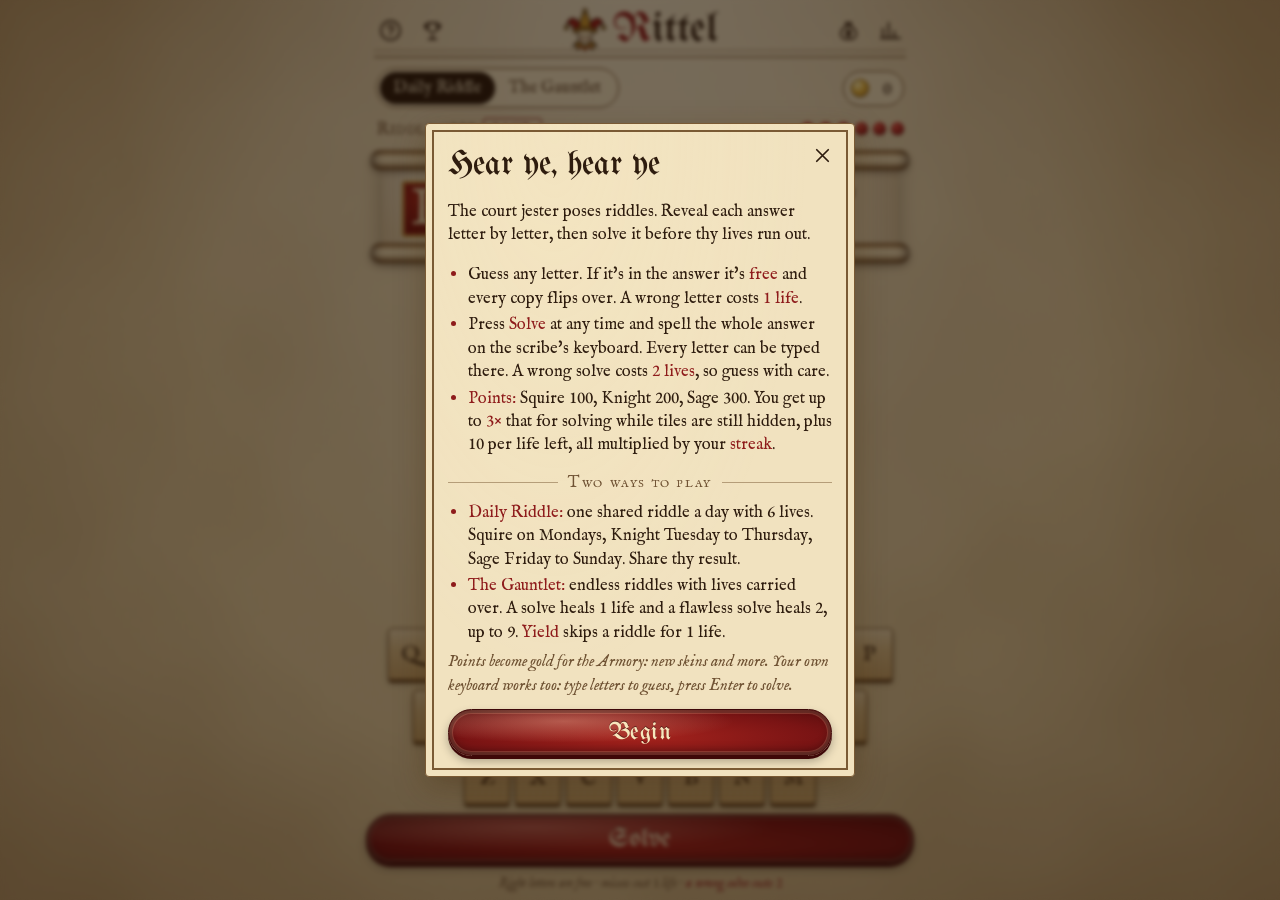
<file: index.html>
<!doctype html>
<html lang="en" data-skin="parchment">
<head>
<meta charset="utf-8">
<meta name="viewport" content="width=device-width,initial-scale=1,viewport-fit=cover">
<title>Rittel · riddles of the court</title>
<meta name="description" content="Rittel: a daily riddle game. Wheel of Fortune meets Wordle, with an endless Gauntlet mode.">
<meta name="theme-color" content="#e8d4a6" media="(prefers-color-scheme: light)">
<meta name="theme-color" content="#20150d" media="(prefers-color-scheme: dark)">
<link rel="icon" href="data:image/svg+xml,%3Csvg xmlns='http://www.w3.org/2000/svg' viewBox='0 0 64 64'%3E%3Cg stroke='%232a170b' stroke-width='1.5' stroke-linejoin='round' stroke-linecap='round'%3E%3Cpath d='M27 29 C22 13 9 9 5 26 C9 21 13 23 16 32 Z' fill='%239e1f1a'/%3E%3Cpath d='M37 29 C42 13 55 9 59 26 C55 21 51 23 48 32 Z' fill='%239e1f1a'/%3E%3Cpath d='M23.5 30 C24 18 28 9 32 4.5 C36 9 40 18 40.5 30 Z' fill='%23c9962f'/%3E%3Cpath d='M15 30.5 Q32 25.5 49 30.5 L48.5 35.5 Q32 31 15.5 35.5 Z' fill='%23c9962f'/%3E%3Cpath d='M14 57 L19 53 L21 61 L26.5 55 L32 62.5 L37.5 55 L43 61 L45 53 L50 57 L45 50 L19 50 Z' fill='%23c9962f'/%3E%3Cpath d='M21.5 34 C21.5 46 25 54 32 55 C39 54 42.5 46 42.5 34 Q32 30.5 21.5 34 Z' fill='%23f3e2bb'/%3E%3Ccircle cx='5' cy='28.6' r='2.9' fill='%23e3b94f'/%3E%3Ccircle cx='59' cy='28.6' r='2.9' fill='%23e3b94f'/%3E%3Ccircle cx='32' cy='3.9' r='2.9' fill='%23e3b94f'/%3E%3Cpath d='M25.6 41.5 q2.4 -2.2 4.8 0 M33.6 41.5 q2.4 -2.2 4.8 0' fill='none'/%3E%3Cpath d='M27.5 47.6 q4.5 3.8 9 0' fill='none'/%3E%3C/g%3E%3Cpath d='M26.4 44.8 l1.2 -1.6 1.2 1.6 -1.2 1.6 z M37.6 44.8 l-1.2 -1.6 -1.2 1.6 1.2 1.6 z' fill='%239e1f1a'/%3E%3Cpath d='M21.5 56.6 L26.5 55 L32 62.5 L37.5 55 L42.5 56.6 L32 59 Z' fill='%239e1f1a' opacity='.9'/%3E%3Ccircle cx='22' cy='32.6' r='.9' fill='%232a170b'/%3E%3Ccircle cx='32' cy='30.6' r='.9' fill='%232a170b'/%3E%3Ccircle cx='42' cy='32.6' r='.9' fill='%232a170b'/%3E%3C/svg%3E">
<style id="fonts">/* Embedded subsets: UnifrakturMaguntia (c) j. 'mach' wust, IM FELL English (c) Igino Marini, EB Garamond digits (c) Georg Duffner & Octavio Pardo. SIL Open Font License 1.1 (see src/OFL.txt) */
@font-face{font-family:"Rittel Fraktur";src:url([data-uri]) format("woff2");font-display:swap}
@font-face{font-family:"Rittel Fell";src:url([data-uri]) format("woff2");font-display:swap}
@font-face{font-family:"Rittel Fell";font-style:italic;src:url([data-uri]) format("woff2");font-display:swap}
@font-face{font-family:"Rittel Fell";src:url([data-uri]) format("woff2");unicode-range:U+0023,U+0025,U+0030-0039;font-display:swap}
@font-face{font-family:"Rittel Fell";font-style:italic;src:url([data-uri]) format("woff2");unicode-range:U+0023,U+0025,U+0030-0039;font-display:swap}
</style>
<style>
:root{
  --fraktur:"Rittel Fraktur","UnifrakturMaguntia","Old English Text MT","Goudy Text",serif;
  --serif:"Rittel Fell","IM Fell English",Georgia,"Times New Roman",serif;
}
html{
  --text:#2e1c0e;--muted:#6f5233;--rule:#6b4a26;--accent:#8e1b1b;--emph:#8e1b1b;--gold:#b98a2e;
  --cardBg:#f3e5c3;--cardText:#2e1c0e;--roll1:#8a6334;--roll2:#f3e3bb;--roll3:#6f4c25;
  --tileFront:#f7ecd2;--tileBorder:#7a5a34;--tileLine:#a8875a;
  --hit:#2f5a36;--hitEdge:#1b3820;--hitText:#f5ead0;--v1:#f0d27a;--v2:#c4912f;--vEdge:#7a5418;--vowelText:#2a1806;--bad:#9c2318;
  --key1:#e4cd9b;--key2:#c9a66b;--keyEdge:#6e4f2a;--keyText:#2e1c0e;--keyMiss:#8b7558;--keyMissText:rgba(245,232,205,.55);
  --modalBg:#f1e2bf;--modalText:#2e1c0e;--modalBorder:#7a5a34;--bar:#7b6145;--hover:rgba(120,80,30,.15);
  --seal1:#a5231d;--seal2:#7a1414;--seal3:#560d0d;--sealEdge:#3f0808;--sealText:#f7e6bd;
  --tab:#f3e5c3;--tabText:#5b4027;--tabOn:#2e1c0e;--tabOnText:#f3e5c3;
  --shadow:0 10px 30px rgba(70,40,10,.35);--logoGlow:none;
  --page:radial-gradient(ellipse at 50% -10%,rgba(255,250,230,.75),transparent 60%),radial-gradient(ellipse at 50% 50%,transparent 50%,rgba(110,70,25,.38) 100%),url("data:image/svg+xml,%3Csvg xmlns='http://www.w3.org/2000/svg' width='1000' height='1000' preserveAspectRatio='none'%3E%3Cfilter id='n'%3E%3CfeTurbulence type='fractalNoise' baseFrequency='.005' numOctaves='3' seed='4'/%3E%3CfeColorMatrix values='0 0 0 0 .45 0 0 0 0 .3 0 0 0 0 .12 0 0 0 .55 -.18'/%3E%3C/filter%3E%3Crect width='100%25' height='100%25' filter='url(%23n)'/%3E%3C/svg%3E"),url("data:image/svg+xml,%3Csvg xmlns='http://www.w3.org/2000/svg' width='180' height='180'%3E%3Cfilter id='n'%3E%3CfeTurbulence type='fractalNoise' baseFrequency='.85' numOctaves='3' seed='0' stitchTiles='stitch'/%3E%3CfeColorMatrix values='0 0 0 0 .35 0 0 0 0 .22 0 0 0 0 .08 0 0 0 .22 0'/%3E%3C/filter%3E%3Crect width='100%25' height='100%25' filter='url(%23n)'/%3E%3C/svg%3E"),#e8d4a6;
}
@media (prefers-color-scheme: dark){
  html[data-skin="parchment"]{
  --text:#eedfb9;--muted:#c2a675;--rule:#8a6a3c;--accent:#d9533f;--emph:#e6c160;--gold:#e6c160;
  --cardBg:#dcc596;--cardText:#2a190b;
  --tileFront:#2c1e13;--tileBorder:#8a6a3c;--tileLine:#7a5c34;--hit:#3d7347;--bad:#b3352a;
  --key1:#4d3622;--key2:#3a2716;--keyEdge:#170e07;--keyText:#efdeb6;--keyMiss:#22170e;--keyMissText:rgba(239,222,182,.3);
  --modalBg:#2a1c12;--modalText:#eedfb9;--modalBorder:#a07c40;--bar:#5d4630;--hover:rgba(255,200,120,.1);
  --tab:#2a1c12;--tabText:#c2a675;--tabOn:#e6c160;--tabOnText:#2a1c12;
  --shadow:0 12px 40px rgba(0,0,0,.6);--logoGlow:drop-shadow(0 0 6px rgba(255,190,100,.35));
  --page:radial-gradient(ellipse at 50% -5%,rgba(255,170,70,.22),transparent 55%),radial-gradient(ellipse at 50% 50%,transparent 45%,rgba(0,0,0,.65) 100%),url("data:image/svg+xml,%3Csvg xmlns='http://www.w3.org/2000/svg' width='1000' height='1000' preserveAspectRatio='none'%3E%3Cfilter id='n'%3E%3CfeTurbulence type='fractalNoise' baseFrequency='.012' numOctaves='3' seed='9'/%3E%3CfeColorMatrix values='0 0 0 0 .05 0 0 0 0 .03 0 0 0 0 .01 0 0 0 .6 -.2'/%3E%3C/filter%3E%3Crect width='100%25' height='100%25' filter='url(%23n)'/%3E%3C/svg%3E"),url("data:image/svg+xml,%3Csvg xmlns='http://www.w3.org/2000/svg' width='180' height='180'%3E%3Cfilter id='n'%3E%3CfeTurbulence type='fractalNoise' baseFrequency='.9' numOctaves='3' seed='0' stitchTiles='stitch'/%3E%3CfeColorMatrix values='0 0 0 0 .7 0 0 0 0 .6 0 0 0 0 .45 0 0 0 .07 0'/%3E%3C/filter%3E%3Crect width='100%25' height='100%25' filter='url(%23n)'/%3E%3C/svg%3E"),#20150d;
  }
}
html[data-skin="royal"]{
  --text:#f3e6c4;--muted:#cdb3e6;--rule:#c9a24a;--accent:#e9c35a;--emph:#e9c35a;--gold:#e9c35a;
  --cardBg:#f4e8cc;--cardText:#2a1438;--roll1:#7a5a1c;--roll2:#f7e3a0;--roll3:#5e4210;
  --tileFront:#331a4f;--tileBorder:#c9a24a;--tileLine:#8f6fc0;
  --hit:#2f7a55;--hitEdge:#174a31;--hitText:#f7efd8;--bad:#b3304a;
  --key1:#4b2a70;--key2:#341a52;--keyEdge:#1a0b2b;--keyText:#f3e6c4;--keyMiss:#1e0f30;--keyMissText:rgba(243,230,196,.3);
  --modalBg:#2a1442;--modalText:#f3e6c4;--modalBorder:#c9a24a;--bar:#4f3570;--hover:rgba(233,195,90,.12);
  --seal1:#8a4fc4;--seal2:#5b2a86;--seal3:#3a165a;--sealEdge:#1f0a33;--sealText:#fbe9b0;
  --tab:#2a1442;--tabText:#cdb3e6;--tabOn:#e9c35a;--tabOnText:#2a1442;
  --shadow:0 12px 40px rgba(0,0,0,.55);--logoGlow:drop-shadow(0 0 7px rgba(233,195,90,.45));
  --page:radial-gradient(ellipse at 50% -5%,rgba(233,195,90,.25),transparent 55%),radial-gradient(ellipse at 50% 50%,transparent 45%,rgba(8,0,18,.7) 100%),repeating-linear-gradient(45deg,rgba(233,195,90,.035) 0 2px,transparent 2px 26px),repeating-linear-gradient(-45deg,rgba(233,195,90,.035) 0 2px,transparent 2px 26px),url("data:image/svg+xml,%3Csvg xmlns='http://www.w3.org/2000/svg' width='180' height='180'%3E%3Cfilter id='n'%3E%3CfeTurbulence type='fractalNoise' baseFrequency='.9' numOctaves='3' seed='0' stitchTiles='stitch'/%3E%3CfeColorMatrix values='0 0 0 0 .7 0 0 0 0 .6 0 0 0 0 .45 0 0 0 .07 0'/%3E%3C/filter%3E%3Crect width='100%25' height='100%25' filter='url(%23n)'/%3E%3C/svg%3E"),#2b1442;
}
html[data-skin="forest"]{
  --text:#ecdfb8;--muted:#b7c49a;--rule:#8a7a46;--accent:#e08a3a;--emph:#e9b45a;--gold:#e9b45a;
  --cardBg:#ebe0c0;--cardText:#24301c;--roll1:#5a3e22;--roll2:#c9a674;--roll3:#3e2914;
  --tileFront:#1f3323;--tileBorder:#7a8a52;--tileLine:#56704a;
  --hit:#5c8f3b;--hitEdge:#35571f;--hitText:#fbf5e0;--bad:#b3452a;
  --key1:#7a5532;--key2:#5a3c20;--keyEdge:#2b1b0c;--keyText:#f6ebcc;--keyMiss:#1d2a1c;--keyMissText:rgba(236,223,184,.3);
  --modalBg:#1e3022;--modalText:#ecdfb8;--modalBorder:#8a7a46;--bar:#3e5434;--hover:rgba(233,180,90,.12);
  --seal1:#3f7a3a;--seal2:#2a5527;--seal3:#173516;--sealEdge:#0e220d;--sealText:#f6ebcc;
  --tab:#1e3022;--tabText:#b7c49a;--tabOn:#e9b45a;--tabOnText:#1e3022;
  --shadow:0 12px 40px rgba(0,0,0,.55);--logoGlow:drop-shadow(0 0 6px rgba(233,180,90,.35));
  --page:radial-gradient(ellipse at 50% -5%,rgba(240,200,110,.22),transparent 55%),radial-gradient(ellipse at 50% 50%,transparent 45%,rgba(0,8,2,.7) 100%),url("data:image/svg+xml,%3Csvg xmlns='http://www.w3.org/2000/svg' width='1000' height='1000' preserveAspectRatio='none'%3E%3Cfilter id='n'%3E%3CfeTurbulence type='fractalNoise' baseFrequency='.012' numOctaves='3' seed='9'/%3E%3CfeColorMatrix values='0 0 0 0 .05 0 0 0 0 .03 0 0 0 0 .01 0 0 0 .6 -.2'/%3E%3C/filter%3E%3Crect width='100%25' height='100%25' filter='url(%23n)'/%3E%3C/svg%3E"),url("data:image/svg+xml,%3Csvg xmlns='http://www.w3.org/2000/svg' width='180' height='180'%3E%3Cfilter id='n'%3E%3CfeTurbulence type='fractalNoise' baseFrequency='.9' numOctaves='3' seed='0' stitchTiles='stitch'/%3E%3CfeColorMatrix values='0 0 0 0 .7 0 0 0 0 .6 0 0 0 0 .45 0 0 0 .07 0'/%3E%3C/filter%3E%3Crect width='100%25' height='100%25' filter='url(%23n)'/%3E%3C/svg%3E"),#16281b;
}
html[data-skin="dragon"]{
  --text:#f0d88a;--muted:#c99a5a;--rule:#9a6a24;--accent:#ff6a3a;--emph:#f2c35a;--gold:#f2c35a;
  --cardBg:#e8cf96;--cardText:#2a1208;--roll1:#6a3a10;--roll2:#f5d27a;--roll3:#4a2408;
  --tileFront:#1c120e;--tileBorder:#a4762c;--tileLine:#6a4a1c;
  --hit:#2e7d5b;--hitEdge:#164a33;--hitText:#f7efd8;--bad:#c2361b;
  --key1:#3a2418;--key2:#24150e;--keyEdge:#0a0503;--keyText:#f0d88a;--keyMiss:#0e0806;--keyMissText:rgba(240,216,138,.25);
  --modalBg:#1a0e0a;--modalText:#f0d88a;--modalBorder:#b8862b;--bar:#4a2a18;--hover:rgba(255,140,60,.12);
  --seal1:#e0501f;--seal2:#a82a10;--seal3:#5a1206;--sealEdge:#2a0703;--sealText:#ffe3a0;
  --tab:#1a0e0a;--tabText:#c99a5a;--tabOn:#f2c35a;--tabOnText:#1a0e0a;
  --shadow:0 12px 40px rgba(0,0,0,.7);--logoGlow:drop-shadow(0 0 8px rgba(255,120,40,.55));
  --page:radial-gradient(ellipse at 50% 115%,rgba(255,90,20,.35),transparent 55%),radial-gradient(ellipse at 50% -10%,rgba(242,195,90,.14),transparent 50%),radial-gradient(ellipse at 50% 50%,transparent 40%,rgba(0,0,0,.75) 100%),radial-gradient(circle at 50% 100%,rgba(242,195,90,.06) 0 6px,transparent 7px) 0 0/22px 14px,url("data:image/svg+xml,%3Csvg xmlns='http://www.w3.org/2000/svg' width='180' height='180'%3E%3Cfilter id='n'%3E%3CfeTurbulence type='fractalNoise' baseFrequency='.9' numOctaves='3' seed='0' stitchTiles='stitch'/%3E%3CfeColorMatrix values='0 0 0 0 .7 0 0 0 0 .6 0 0 0 0 .45 0 0 0 .07 0'/%3E%3C/filter%3E%3Crect width='100%25' height='100%25' filter='url(%23n)'/%3E%3C/svg%3E"),#120806;
}
/* shared grain for the scroll */
.card{--cardGrain:url("data:image/svg+xml,%3Csvg xmlns='http://www.w3.org/2000/svg' width='160' height='160'%3E%3Cfilter id='n'%3E%3CfeTurbulence type='fractalNoise' baseFrequency='.7' numOctaves='3' seed='0' stitchTiles='stitch'/%3E%3CfeColorMatrix values='0 0 0 0 .4 0 0 0 0 .25 0 0 0 0 .1 0 0 0 .18 0'/%3E%3C/filter%3E%3Crect width='100%25' height='100%25' filter='url(%23n)'/%3E%3C/svg%3E")}
/* Rittel base styles. Every color comes from a skin variable defined in skins.css. */
*{box-sizing:border-box;-webkit-tap-highlight-color:transparent}
html,body{margin:0;min-height:100%}
body{background:var(--page);background-size:auto,auto,cover,180px 180px;background-repeat:no-repeat,no-repeat,no-repeat,repeat;background-attachment:fixed;color:var(--text);font-family:var(--serif);
  display:flex;flex-direction:column;align-items:center;min-height:100dvh;overflow-x:hidden;transition:background-color .4s}
html[data-skin="royal"] body,html[data-skin="dragon"] body{background-size:auto,auto,auto,auto,180px 180px;background-repeat:no-repeat,no-repeat,repeat,repeat,repeat}
html[data-skin="dragon"] body{background-size:auto,auto,auto,22px 14px,180px 180px}
button{font:inherit;color:inherit;cursor:pointer}
[hidden]{display:none!important}
header{width:100%;max-width:560px;display:flex;align-items:center;justify-content:space-between;padding:8px 10px 6px;position:relative}
header::after{content:"";position:absolute;left:14px;right:14px;bottom:0;height:5px;border-top:1px solid var(--rule);border-bottom:2px solid var(--rule);opacity:.55}
.hbtns{display:flex;gap:2px}
.brand{display:flex;align-items:center;gap:6px}
.logo{width:44px;height:44px;flex:none;filter:var(--logoGlow)}
header h1{margin:0;font-family:var(--fraktur);font-weight:400;font-size:42px;line-height:1;letter-spacing:.01em;color:var(--text)}
header h1 span{color:var(--accent)}
.icon-btn{background:none;border:0;width:40px;height:40px;border-radius:50%;display:grid;place-items:center}
.icon-btn:hover{background:var(--hover)}
.icon-btn svg{width:23px;height:23px;fill:none;stroke:var(--text);stroke-width:1.8;stroke-linecap:round;stroke-linejoin:round}
/* mode tabs + purse */
.modes{width:100%;max-width:560px;display:flex;align-items:center;justify-content:space-between;gap:10px;padding:10px 16px 0}
.tabs{display:flex;border:1px solid var(--rule);border-radius:999px;padding:3px;background:color-mix(in srgb,var(--tab) 70%,transparent)}
.tab{border:0;background:none;color:var(--tabText);padding:6px 14px;border-radius:999px;font-size:16px;white-space:nowrap;transition:background .25s,color .25s}
.tab.on{background:var(--tabOn);color:var(--tabOnText);box-shadow:0 1px 3px rgba(0,0,0,.25)}
.purse{display:flex;align-items:center;gap:6px;border:1px solid var(--rule);border-radius:999px;padding:5px 12px 5px 7px;background:color-mix(in srgb,var(--tab) 70%,transparent);color:var(--text);font-size:17px}
.purse b{font-weight:400;font-variant-numeric:tabular-nums;min-width:2ch;text-align:right}
.coin{width:18px;height:18px;border-radius:50%;background:radial-gradient(circle at 35% 30%,#fff3b8,#e8b941 45%,#a5741c);box-shadow:inset 0 0 0 1.5px rgba(120,80,10,.6),0 1px 2px rgba(0,0,0,.3)}
.purse.bump{animation:bump .6s cubic-bezier(.3,1.6,.5,1)}
@keyframes bump{40%{transform:scale(1.18)}}
main{width:100%;max-width:560px;flex:1;display:flex;flex-direction:column;padding:8px 16px 4px;gap:8px;position:relative}
.meta{display:flex;align-items:center;gap:8px;color:var(--muted);font-size:17px;font-variant:small-caps;letter-spacing:.05em;min-height:24px}
.meta .lives{margin-left:auto}
.tier{font-size:13px;letter-spacing:.1em;font-variant:normal;text-transform:uppercase;padding:1px 8px;border-radius:3px;border:1px solid currentColor;opacity:.9}
.tier:empty{display:none}
.tier[data-t="2"]{color:var(--emph)}
.tier[data-t="3"]{color:var(--accent);border-width:1.5px}
.dev{background:var(--bad);color:#f5e6c4;border-radius:3px;padding:0 6px;font-size:12px;margin-left:6px;font-variant:normal;letter-spacing:.08em}
.runbar{display:flex;justify-content:space-between;font-size:15px;color:var(--muted);border-top:1px dashed color-mix(in srgb,var(--rule) 60%,transparent);border-bottom:1px dashed color-mix(in srgb,var(--rule) 60%,transparent);padding:3px 4px}
.runbar b{font-weight:400;color:var(--text);font-variant-numeric:tabular-nums}
/* scroll */
.card{position:relative;margin:14px 6px 10px;padding:16px 20px 14px;color:var(--cardText);
  background:linear-gradient(90deg,rgba(120,80,30,.22),transparent 8%,transparent 92%,rgba(120,80,30,.22)),radial-gradient(ellipse at 30% 20%,rgba(255,252,235,.6),transparent 60%),var(--cardGrain),var(--cardBg);
  box-shadow:0 8px 18px rgba(30,15,5,.3)}
.card::before,.card::after{content:"";position:absolute;left:-12px;right:-12px;height:20px;border-radius:10px;
  background:linear-gradient(180deg,var(--roll1) 0%,color-mix(in srgb,var(--roll2) 80%,var(--roll1)) 30%,var(--roll2) 48%,color-mix(in srgb,var(--roll2) 70%,var(--roll3)) 70%,var(--roll3) 100%);
  box-shadow:0 3px 6px rgba(30,15,5,.35),inset 10px 0 8px -6px rgba(40,20,5,.6),inset -10px 0 8px -6px rgba(40,20,5,.6)}
.card::before{top:-12px}
.card::after{bottom:-12px}
.riddle{font-size:clamp(18px,4.8vw,21px);line-height:1.38;font-style:italic;margin:0;min-height:2.76em}
.riddle::first-letter{font-style:normal;float:left;font-size:2.5em;line-height:.85;padding:5px 7px 2px;margin:3px 8px 0 0;color:#f6e7c1;
  background:radial-gradient(circle at 35% 30%,var(--seal1),var(--seal2) 70%);border:2px solid var(--gold);border-radius:3px;box-shadow:inset 0 0 0 1px rgba(255,220,150,.5)}
/* lives */
.lives{display:flex;align-items:center;gap:5px}
.pip{width:13px;height:13px;border-radius:50%/55% 55% 45% 45%;background:radial-gradient(circle at 35% 30%,#e0584a,#9c1f1f 60%,#5c0e0e);box-shadow:0 1px 2px rgba(0,0,0,.35);transition:all .3s}
.pip.lost{background:transparent;box-shadow:inset 0 0 0 1.5px var(--muted);opacity:.45;transform:scale(.8)}
.lives.danger .pip:not(.lost){animation:flicker 1.2s infinite}
@keyframes flicker{50%{filter:brightness(1.5)}}
/* board */
#board{flex:1;max-height:300px;display:flex;flex-wrap:wrap;justify-content:center;gap:10px 16px;padding:6px 0;min-height:70px;align-content:center}
.word{display:flex;gap:var(--tg,5px)}
.tile{width:var(--ts,44px);height:calc(var(--ts,44px)*1.18);perspective:700px}
.tile .in{position:relative;width:100%;height:100%;transform-style:preserve-3d;transition:transform .6s cubic-bezier(.3,1.35,.5,1)}
.tile.rev .in{transform:rotateX(180deg)}
.face{position:absolute;inset:0;backface-visibility:hidden;-webkit-backface-visibility:hidden;border-radius:3px;display:grid;place-items:center;font-family:var(--serif);font-size:calc(var(--ts,44px)*.66);line-height:1}
.front{background:linear-gradient(160deg,rgba(255,255,255,.12),transparent 50%),var(--tileFront);border:1.5px solid var(--tileBorder);box-shadow:inset 0 0 8px rgba(60,35,10,.25),0 2px 3px rgba(30,15,5,.25)}
.front::after{content:"";width:46%;height:2px;background:var(--tileLine);position:absolute;bottom:17%}
.back{transform:rotateX(180deg);background:linear-gradient(160deg,rgba(255,255,255,.12),transparent 55%),var(--hit);color:var(--hitText);border:1.5px solid rgba(0,0,0,.35);box-shadow:inset 0 0 0 2px rgba(230,193,96,.35),0 2px 3px rgba(30,15,5,.3)}
.tile.missed .back{background:linear-gradient(160deg,rgba(255,255,255,.1),transparent 55%),var(--bad);color:#f6e7c1}
.tile.win .in{animation:bounce .6s ease var(--d,0s)}
@keyframes bounce{0%,100%{transform:rotateX(180deg) translateY(0)}40%{transform:rotateX(180deg) translateY(-12px)}}
.shake{animation:shake .45s}
@keyframes shake{10%,90%{transform:translateX(-2px)}20%,80%{transform:translateX(4px)}30%,50%,70%{transform:translateX(-7px)}40%,60%{transform:translateX(7px)}}
#msg{text-align:center;min-height:22px;font-size:16px;font-style:italic;color:var(--muted)}
/* gauntlet start panel */
.start{text-align:center;padding:18px 18px 20px;margin:16px 6px;border:1px solid var(--rule);outline:1px solid var(--rule);outline-offset:4px;border-radius:3px;background:color-mix(in srgb,var(--modalBg) 75%,transparent);color:var(--modalText)}
.start h2{font-family:var(--fraktur);font-weight:400;font-size:40px;margin:0 0 6px;color:var(--accent)}
.start p{font-size:17px;line-height:1.45;margin:0 0 12px}
.start .best{font-style:italic;color:var(--muted)}
body.starting .card,body.starting #board,body.starting .meta,body.starting #kb{display:none}
.start .lb.mini{min-height:0;margin:0 auto 14px;max-width:300px;text-align:left}
.start .lb.mini li{font-size:16px;padding:4px 6px}
.key:disabled:not(.hit):not(.miss):not(.wide){opacity:.55}
/* points pop */
.pop{position:fixed;left:50%;top:40%;transform:translate(-50%,-50%);z-index:30;pointer-events:none;text-align:center;opacity:0;min-width:220px;padding:16px 26px 14px;border-radius:6px;
  background:radial-gradient(ellipse at 50% 30%,rgba(70,40,15,.94),rgba(28,14,5,.94));border:1.5px solid #c9a24a;outline:1px solid rgba(201,162,74,.5);outline-offset:3px;box-shadow:0 14px 40px rgba(0,0,0,.45)}
.pop.on{animation:popup 2.6s ease forwards}
@keyframes popup{0%{opacity:0;transform:translate(-50%,-30%) scale(.6)}12%{opacity:1;transform:translate(-50%,-50%) scale(1.12)}22%{transform:translate(-50%,-50%) scale(1)}78%{opacity:1;transform:translate(-50%,-58%)}100%{opacity:0;transform:translate(-50%,-80%) scale(.95)}}
.pop .pts{font-size:64px;line-height:1;color:#ffe08a;font-family:var(--serif);text-shadow:0 2px 0 #7a5214,0 0 18px rgba(255,190,60,.7),0 4px 14px rgba(0,0,0,.5);-webkit-text-stroke:1px #6b4510}
.pop .lines{display:flex;flex-direction:column;gap:1px;margin-top:8px;padding-top:8px;border-top:1px solid rgba(201,162,74,.4);font-size:16px;font-style:italic;color:#f3e3bd}
.pop .lines .mult{color:#ffd36a;font-style:normal;font-size:18px}
.spark{position:absolute;left:50%;top:30%;width:12px;height:12px;border-radius:50%;background:radial-gradient(circle at 35% 30%,#fff3b8,#e8b941 50%,#a5741c);animation:spark 1.1s ease-out forwards;opacity:0}
@keyframes spark{0%{opacity:1;transform:translate(0,0) scale(.4)}100%{opacity:0;transform:translate(var(--x),var(--y)) scale(1)}}
/* letterpress keyboard */
#kb{width:100%;max-width:560px;padding:0 6px calc(8px + env(safe-area-inset-bottom));display:flex;flex-direction:column;gap:7px;user-select:none}
.row{display:flex;gap:5px;justify-content:center}
.key{flex:1;max-width:46px;height:52px;border:1px solid var(--keyEdge);border-radius:4px;color:var(--keyText);font-family:var(--serif);font-size:22px;position:relative;padding:0;
  background:linear-gradient(180deg,rgba(255,255,255,.18),transparent 40%),repeating-linear-gradient(92deg,rgba(90,55,20,.06) 0 2px,transparent 2px 7px),linear-gradient(180deg,var(--key1),var(--key2));
  box-shadow:inset 0 1px 0 rgba(255,240,200,.35),0 3px 0 var(--keyEdge),0 4px 6px rgba(0,0,0,.25);transition:background .25s,transform .08s,box-shadow .08s,opacity .25s;margin-bottom:3px}
.key:active{transform:translateY(2px);box-shadow:inset 0 1px 0 rgba(255,240,200,.3),0 1px 0 var(--keyEdge)}
.key.hit{background:linear-gradient(180deg,rgba(255,255,255,.14),transparent 45%),var(--hit);color:var(--hitText);border-color:var(--hitEdge);box-shadow:inset 0 1px 0 rgba(255,255,255,.2),0 3px 0 var(--hitEdge),0 4px 6px rgba(0,0,0,.25)}
.key.miss{background:var(--keyMiss);color:var(--keyMissText);text-decoration:line-through;text-decoration-thickness:1.5px;box-shadow:inset 0 2px 4px rgba(0,0,0,.35);transform:translateY(2px);border-color:rgba(0,0,0,.3)}
.key:disabled{cursor:default}
.actions{gap:8px}
.wide{flex:1;max-width:none;padding:0 14px}
.seal,#solveBtn{font-family:var(--fraktur);font-size:26px;letter-spacing:.02em;color:var(--sealText);border:1px solid var(--sealEdge);border-radius:999px;
  background:radial-gradient(ellipse at 30% 25%,rgba(255,190,160,.4),transparent 45%),radial-gradient(ellipse at 50% 60%,var(--seal1),var(--seal2) 65%,var(--seal3));
  box-shadow:inset 0 0 0 3px rgba(0,0,0,.2),inset 0 0 0 4px rgba(255,200,160,.2),inset 0 -4px 8px rgba(0,0,0,.35),0 3px 0 var(--sealEdge),0 5px 10px rgba(0,0,0,.3);text-shadow:0 -1px 0 rgba(0,0,0,.45)}
#solveBtn{flex:3;height:50px;text-decoration:none}
#solveBtn.next{font-size:22px}
#yieldBtn{flex:1;max-width:110px;height:50px;font-size:17px;font-style:italic;border-radius:999px}
.legend{text-align:center;font-size:13px;font-style:italic;color:var(--muted)}
.legend b{color:var(--emph);font-weight:400}
/* ad slot: reserved height only when enabled, so content never jumps */
.ad-slot{width:100%;max-width:560px;height:60px;flex:none;margin:0 auto calc(4px + env(safe-area-inset-bottom));display:flex;align-items:center;justify-content:center;overflow:hidden}
/* modals */
.overlay{position:fixed;inset:0;background:rgba(20,10,3,.55);backdrop-filter:blur(2px);display:none;align-items:center;justify-content:center;z-index:20;padding:14px}
.overlay.open{display:flex;animation:fade .2s}
@keyframes fade{from{opacity:0}}
.modal{background:radial-gradient(ellipse at 30% 0%,rgba(255,240,200,.16),transparent 60%),var(--modalBg);color:var(--modalText);border:1px solid var(--modalBorder);border-radius:4px;
  width:100%;max-width:430px;max-height:92dvh;overflow:auto;padding:24px 22px 20px;position:relative;box-shadow:var(--shadow);outline:2px solid var(--modalBorder);outline-offset:-9px;animation:pop .25s cubic-bezier(.3,1.4,.5,1)}
@keyframes pop{from{transform:translateY(16px) scale(.97)}}
.modal h2{margin:0 0 8px;font-family:var(--fraktur);font-weight:400;font-size:34px;line-height:1.05}
.modal h3{margin:16px 0 8px;font-size:16px;font-weight:400;font-variant:small-caps;letter-spacing:.1em;color:var(--muted);display:flex;align-items:center;gap:10px}
.modal h3::before,.modal h3::after{content:"";flex:1;height:1px;background:var(--modalBorder);opacity:.5}
.close{position:absolute;top:12px;right:12px}
.close svg{stroke:var(--modalText)}
.modal p,.modal li{line-height:1.42;font-size:16.5px}
.modal ul{padding-left:20px;margin:6px 0}
.modal li{margin-bottom:3px}
.modal li::marker{color:var(--accent)}
.modal b{font-weight:400;color:var(--emph)}
.btn{border-radius:999px;padding:10px 18px;font-size:24px;width:100%}
.btn.ghost{font-family:var(--serif);font-size:18px;background:none;border:1px solid var(--modalBorder);color:var(--modalText);margin-top:12px}
.btn.ghost:hover{background:var(--hover)}
.stats{display:grid;grid-template-columns:repeat(4,1fr);text-align:center;gap:4px}
.stats b{display:block;font-size:32px;color:var(--modalText)!important;line-height:1.1}
.stats span{font-size:14px;color:var(--muted);font-style:italic}
.dist{display:flex;flex-direction:column;gap:4px}
.bar{display:flex;align-items:center;gap:8px;font-size:16px}
.bar .lbl{width:14px;text-align:right}
.bar .fill{background:var(--bar);color:#f5e8c8;padding:1px 8px;border-radius:2px;text-align:right;min-width:24px;transition:width .6s}
.bar.me .fill{background:var(--hit)}
.result{text-align:center}
.result h2{color:var(--accent);padding:0 30px}
.result .ans{font-size:26px;letter-spacing:.12em;margin:4px 0 2px}
.result .earned{display:inline-block;font-size:19px;color:var(--emph);margin:2px 0 6px}
.result .emo{font-size:20px;letter-spacing:2px;word-break:break-all;font-family:system-ui,sans-serif;margin-bottom:4px}
.bigscore{font-size:58px;line-height:1.05;color:var(--emph);margin:4px 0}
.rankline{font-style:italic;color:var(--emph);margin:4px 0 0}
.foot{display:flex;gap:12px;align-items:center;margin-top:14px}
.foot .btn.ghost{margin-top:0;height:52px}
.foot .cd{flex:1;text-align:center}
.foot .cd small{display:block;color:var(--muted);font-size:14px;font-variant:small-caps;letter-spacing:.08em}
.foot .cd b{font-size:28px;font-variant-numeric:tabular-nums;color:var(--modalText)!important}
#nameInput{width:100%;font-family:var(--serif);font-size:24px;letter-spacing:.08em;padding:10px 14px;border-radius:3px;border:1.5px solid var(--modalBorder);
  background:color-mix(in srgb,var(--modalText) 8%,transparent);color:var(--modalText);outline:none;margin:8px 0 14px;box-shadow:inset 0 2px 5px rgba(40,20,5,.2)}
#nameInput:focus{border-color:var(--accent)}
.namerow{display:flex;gap:8px;align-items:center}
.namerow input{margin:0!important;flex:1;min-width:0;font-size:20px!important}
.namerow .btn{width:auto;font-size:22px;padding:8px 16px}
.hintline{font-size:15px;color:var(--muted);margin:0;font-style:italic}
/* hall of fame */
.subtabs{display:flex;gap:6px;margin:6px 0 12px}
.subtab{flex:1;border:1px solid var(--modalBorder);background:none;color:var(--modalText);border-radius:999px;padding:5px 8px;font-size:16px}
.subtab.on{background:var(--modalText);color:var(--modalBg)}
.lb{list-style:none;margin:0;padding:0;display:flex;flex-direction:column;gap:4px;min-height:120px}
.lb li{display:flex;align-items:baseline;gap:10px;padding:6px 8px;border-bottom:1px dotted color-mix(in srgb,var(--modalBorder) 60%,transparent);font-size:17px}
.lb .rk{width:22px;text-align:right;color:var(--muted)}
.lb .nm{flex:1;overflow:hidden;text-overflow:ellipsis;white-space:nowrap}
.lb .dt{font-size:14px;font-style:italic;color:var(--muted)}
.lb .sc{font-weight:400;min-width:56px;text-align:right;font-variant-numeric:tabular-nums}
.lb .top1 .rk{color:#d4a72c}.lb .top2 .rk{color:#a9a9b3}.lb .top3 .rk{color:#b26b3a}
.lb .top1{background:color-mix(in srgb,#e8b941 14%,transparent)}
.empty{font-style:italic;color:var(--muted);text-align:center;margin:24px 0}
.records{display:flex;flex-direction:column}
.rec{display:flex;justify-content:space-between;padding:6px 4px;border-bottom:1px dotted color-mix(in srgb,var(--modalBorder) 60%,transparent);font-size:17px}
.rec b{color:var(--modalText)!important}
#hallNote{margin-top:12px;text-align:center}
/* shop */
.shop{display:flex;flex-direction:column;gap:10px;margin-top:12px}
.item{display:flex;align-items:center;gap:12px;padding:10px;border:1px solid color-mix(in srgb,var(--modalBorder) 70%,transparent);border-radius:4px}
.item.equipped{border-color:var(--emph);box-shadow:inset 0 0 0 1px var(--emph)}
.swatch{width:46px;height:46px;flex:none;border-radius:50%;overflow:hidden;display:grid;grid-template-columns:1fr 1fr;border:2px solid var(--modalBorder);transform:rotate(45deg)}
.swatch i{display:block}
.swatch.noads{display:grid;place-items:center;transform:none;background:repeating-linear-gradient(45deg,color-mix(in srgb,var(--modalText) 20%,transparent) 0 4px,transparent 4px 9px)}
.swatch.noads::after{content:"";width:60%;height:3px;background:var(--bad);transform:rotate(-45deg);border-radius:2px}
.info{flex:1;display:flex;flex-direction:column;min-width:0}
.info b{color:var(--modalText)!important;font-size:18px}
.info span{font-size:14px;font-style:italic;color:var(--muted);line-height:1.3}
.btn.buy{width:auto;min-width:86px;font-family:var(--serif);font-size:17px;padding:7px 12px;border:1px solid var(--modalBorder);background:none;color:var(--modalText)}
.btn.buy.price{background:radial-gradient(ellipse at 50% 60%,var(--seal1),var(--seal2) 65%,var(--seal3));color:var(--sealText);border-color:var(--sealEdge)}
.btn.buy.price::before{content:"";display:inline-block;width:12px;height:12px;border-radius:50%;margin-right:5px;vertical-align:-1px;background:radial-gradient(circle at 35% 30%,#fff3b8,#e8b941 45%,#a5741c)}
.btn.buy.short{opacity:.55}
.btn.buy:disabled{opacity:.7;cursor:default;font-style:italic}
.toast{position:fixed;top:70px;left:50%;transform:translateX(-50%);background:#2e1c0e;color:#f3e3bd;border:1px solid #b98a2e;padding:9px 16px;border-radius:3px;font-size:16px;z-index:40;opacity:0;transition:opacity .25s;pointer-events:none;box-shadow:0 6px 18px rgba(0,0,0,.35);max-width:90vw;text-align:center}
.toast.on{opacity:1}
@media (max-height:740px){.key{height:46px}.card{padding:12px 16px}#solveBtn,#yieldBtn{height:46px}}
@media (max-width:380px){header h1{font-size:34px}.logo{width:36px;height:36px}.icon-btn{width:36px}.tab{padding:6px 10px;font-size:15px}.key{font-size:19px}.modes{padding:8px 10px 0}}
@media (prefers-reduced-motion: reduce){*{animation:none!important;transition:none!important}}

/* ── solve mode: the scribe keyboard ── every letter is enabled while composing an answer */
#kb:not(.scribe) .scribe-only,#kb.scribe .play-only{display:none!important}
.compose{margin:0 4px 2px;padding:8px 10px 10px;border:1.5px solid var(--modalBorder);border-radius:4px;
  background:radial-gradient(ellipse at 30% 0%,rgba(255,240,200,.18),transparent 60%),var(--modalBg);color:var(--modalText);box-shadow:0 6px 18px rgba(0,0,0,.25);animation:pop .2s ease}
.compose-top{display:flex;justify-content:space-between;align-items:baseline;gap:8px;margin-bottom:6px}
.compose-top b{font-family:var(--fraktur);font-weight:400;font-size:21px;color:var(--accent)}
.compose-top span{font-size:13px;font-style:italic;color:var(--muted);text-align:right}
#solveInput{width:100%;font-family:var(--serif);font-size:24px;letter-spacing:.14em;text-transform:uppercase;padding:7px 12px;border-radius:3px;border:1.5px solid var(--modalBorder);
  background:color-mix(in srgb,var(--modalText) 7%,transparent);color:var(--modalText);outline:none;box-shadow:inset 0 2px 5px rgba(40,20,5,.2);caret-color:var(--accent)}
#solveInput:focus{border-color:var(--accent)}
#solveInput::placeholder{color:var(--muted);opacity:.7;letter-spacing:.22em}
#kb.scribe .row:not(.actions) .key{background:linear-gradient(180deg,rgba(255,255,255,.35),transparent 45%),var(--cardBg);color:var(--cardText);border-color:var(--tileBorder);
  box-shadow:inset 0 0 0 1px rgba(255,255,255,.35),0 3px 0 var(--tileBorder),0 4px 6px rgba(0,0,0,.2);text-decoration:none;opacity:1;transform:none}
#kb.scribe .row:not(.actions) .key:active{transform:translateY(2px);box-shadow:0 1px 0 var(--tileBorder)}
#kb.scribe .actions .key{height:50px;border-radius:999px;font-size:17px}
#cancelBtn{flex:1.1;font-style:italic}
#spaceBtn{flex:1.4;font-style:italic}
#bkspBtn{flex:.8;font-size:22px!important}
#submitBtn{flex:2;font-family:var(--fraktur);font-size:23px!important;color:var(--sealText);border-color:var(--sealEdge);
  background:radial-gradient(ellipse at 30% 25%,rgba(255,190,160,.4),transparent 45%),radial-gradient(ellipse at 50% 60%,var(--seal1),var(--seal2) 65%,var(--seal3));
  box-shadow:inset 0 -4px 8px rgba(0,0,0,.35),0 3px 0 var(--sealEdge),0 5px 10px rgba(0,0,0,.3);text-shadow:0 -1px 0 rgba(0,0,0,.45)}
body.solving #msg{visibility:hidden}
body.solving .card{opacity:.92}
@media (max-height:740px){body.solving #board{max-height:150px}.compose{padding:6px 8px 8px}#solveInput{font-size:21px;padding:5px 10px}}

</style>
</head>
<body>
<header>
  <div class="hbtns">
    <button class="icon-btn" id="helpBtn" aria-label="How to play"><svg viewBox="0 0 24 24"><circle cx="12" cy="12" r="10"/><path d="M9.1 9a3 3 0 0 1 5.8 1c0 2-3 2.5-3 4.5"/><path d="M12 17.5h.01"/></svg></button>
    <button class="icon-btn" id="hallBtn" aria-label="Hall of Fame"><svg viewBox="0 0 24 24"><path d="M8 21h8M12 17v4M7 4h10v5a5 5 0 0 1-10 0V4z"/><path d="M7 6H4v1a3 3 0 0 0 3 3M17 6h3v1a3 3 0 0 1-3 3"/></svg></button>
  </div>
  <div class="brand"><svg class="logo" aria-hidden="true" viewBox="0 0 64 64">
<g stroke="#2a170b" stroke-width="1.5" stroke-linejoin="round" stroke-linecap="round">
<path d="M27 29 C22 13 9 9 5 26 C9 21 13 23 16 32 Z" fill="#9e1f1a"/>
<path d="M37 29 C42 13 55 9 59 26 C55 21 51 23 48 32 Z" fill="#9e1f1a"/>
<path d="M23.5 30 C24 18 28 9 32 4.5 C36 9 40 18 40.5 30 Z" fill="#c9962f"/>
<path d="M15 30.5 Q32 25.5 49 30.5 L48.5 35.5 Q32 31 15.5 35.5 Z" fill="#c9962f"/>
<path d="M14 57 L19 53 L21 61 L26.5 55 L32 62.5 L37.5 55 L43 61 L45 53 L50 57 L45 50 L19 50 Z" fill="#c9962f"/>
<path d="M21.5 34 C21.5 46 25 54 32 55 C39 54 42.5 46 42.5 34 Q32 30.5 21.5 34 Z" fill="#f3e2bb"/>
<circle cx="5" cy="28.6" r="2.9" fill="#e3b94f"/>
<circle cx="59" cy="28.6" r="2.9" fill="#e3b94f"/>
<circle cx="32" cy="3.9" r="2.9" fill="#e3b94f"/>
<path d="M25.6 41.5 q2.4 -2.2 4.8 0 M33.6 41.5 q2.4 -2.2 4.8 0" fill="none"/>
<path d="M27.5 47.6 q4.5 3.8 9 0" fill="none"/>
</g>
<path d="M26.4 44.8 l1.2 -1.6 1.2 1.6 -1.2 1.6 z M37.6 44.8 l-1.2 -1.6 -1.2 1.6 1.2 1.6 z" fill="#9e1f1a"/>
<path d="M21.5 56.6 L26.5 55 L32 62.5 L37.5 55 L42.5 56.6 L32 59 Z" fill="#9e1f1a" opacity=".9"/>
<circle cx="22" cy="32.6" r=".9" fill="#2a170b"/><circle cx="32" cy="30.6" r=".9" fill="#2a170b"/><circle cx="42" cy="32.6" r=".9" fill="#2a170b"/>
</svg><h1><span>R</span>ittel</h1></div>
  <div class="hbtns">
    <button class="icon-btn" id="shopBtn" aria-label="The Armory (shop)"><svg viewBox="0 0 24 24"><path d="M9 4h6l-1.5 3h-3z"/><path d="M10.5 7C6 9 4 13 4 16a5 5 0 0 0 5 5h6a5 5 0 0 0 5-5c0-3-2-7-6.5-9"/><path d="M12 11v6M10 12.5h3a1.25 1.25 0 0 1 0 2.5h-2a1.25 1.25 0 0 0 0 2.5h3"/></svg></button>
    <button class="icon-btn" id="statsBtn" aria-label="Daily statistics"><svg viewBox="0 0 24 24"><path d="M4 20V10M10 20V4M16 20v-7M22 20H2"/></svg></button>
  </div>
</header>
<nav class="modes" aria-label="Game mode">
  <div class="tabs" role="tablist">
    <button class="tab" role="tab" data-mode="daily" id="tabDaily">Daily Riddle</button>
    <button class="tab" role="tab" data-mode="gauntlet" id="tabGauntlet">The Gauntlet</button>
  </div>
  <button class="purse" id="purse" aria-label="Gold. Open the Armory"><span class="coin" aria-hidden="true"></span><b id="gold">0</b></button>
</nav>
<main>
  <div class="meta"><span id="dayLabel"></span><span class="tier" id="tier"></span><div class="lives" id="lives"></div></div>
  <div class="runbar" id="runbar" hidden><span>Score <b id="runScore">0</b></span><span>Next solve <b id="runStreak">×1</b></span><span>Solved <b id="runSolved">0</b></span></div>
  <div class="card"><p class="riddle" id="riddle"></p></div>
  <div id="board" aria-live="polite"></div>
  <div id="msg" aria-live="polite"></div>
  <section id="startPanel" class="start" hidden>
    <h2>The Gauntlet</h2>
    <p>Riddle after riddle until thy lives run out. Lives carry from one riddle to the next. Every solve heals 1 life, and a flawless solve heals 2. Streaks multiply thy points.</p>
    <p class="best" id="bestRun"></p>
    <ol class="lb mini" id="startTop" hidden></ol>
    <button class="btn seal" id="startRun">Enter the Gauntlet</button>
  </section>
</main>
<div id="kb">
  <form class="compose" id="solveForm" autocomplete="off" hidden>
    <div class="compose-top"><b>Speak thy answer</b><span id="solveHint"></span></div>
    <input id="solveInput" type="text" autocapitalize="characters" autocomplete="off" autocorrect="off" spellcheck="false" maxlength="40" enterkeyhint="done" aria-label="Your answer">
  </form>
</div>
<div id="adSlot" class="ad-slot" hidden aria-hidden="true"></div>

<div class="overlay" id="helpModal" role="dialog" aria-modal="true" aria-labelledby="helpTitle">
  <div class="modal">
    <button class="icon-btn close" data-close aria-label="Close"><svg viewBox="0 0 24 24"><path d="M6 6l12 12M18 6L6 18"/></svg></button>
    <h2 id="helpTitle">Hear ye, hear ye</h2>
    <p>The court jester poses riddles. Reveal each answer letter by letter, then solve it before thy lives run out.</p>
    <ul>
      <li>Guess any letter. If it's in the answer it's <b>free</b> and every copy flips over. A wrong letter costs <b>1 life</b>.</li>
      <li>Press <b>Solve</b> at any time and spell the whole answer on the scribe's keyboard. Every letter can be typed there. A wrong solve costs <b>2 lives</b>, so guess with care.</li>
      <li><b>Points:</b> Squire 100, Knight 200, Sage 300. You get up to <b>3×</b> that for solving while tiles are still hidden, plus 10 per life left, all multiplied by your <b>streak</b>.</li>
    </ul>
    <h3>Two ways to play</h3>
    <ul>
      <li><b>Daily Riddle:</b> one shared riddle a day with 6 lives. Squire on Mondays, Knight Tuesday to Thursday, Sage Friday to Sunday. Share thy result.</li>
      <li><b>The Gauntlet:</b> endless riddles with lives carried over. A solve heals 1 life and a flawless solve heals 2, up to 9. <b>Yield</b> skips a riddle for 1 life.</li>
    </ul>
    <p class="hintline">Points become gold for the Armory: new skins and more. Your own keyboard works too: type letters to guess, press Enter to solve.</p>
    <div style="height:12px"></div>
    <button class="btn seal" data-close>Begin</button>
  </div>
</div>

<div class="overlay" id="statsModal" role="dialog" aria-modal="true">
  <div class="modal">
    <button class="icon-btn close" data-close aria-label="Close"><svg viewBox="0 0 24 24"><path d="M6 6l12 12M18 6L6 18"/></svg></button>
    <div class="result" id="result"></div>
    <h3>Daily statistics</h3>
    <div class="stats" id="stats"></div>
    <h3>Lives used</h3>
    <div class="dist" id="dist"></div>
    <div class="foot" id="foot">
      <div class="cd"><small>Next riddle</small><b id="countdown">--:--:--</b></div>
      <button class="btn seal" id="shareBtn" style="flex:1">Share</button>
    </div>
    <button class="btn ghost" id="toGauntlet">Keep playing: the Gauntlet ⚔</button>
  </div>
</div>

<div class="overlay" id="runModal" role="dialog" aria-modal="true" aria-labelledby="runTitle">
  <div class="modal">
    <button class="icon-btn close" data-close aria-label="Close"><svg viewBox="0 0 24 24"><path d="M6 6l12 12M18 6L6 18"/></svg></button>
    <div class="result">
      <h2 id="runTitle">Thy run is ended</h2>
      <p class="hintline" id="runAnswer"></p>
      <div class="bigscore" id="runFinal">0</div>
      <p class="hintline" id="runSummary"></p>
      <p class="rankline" id="runRank"></p>
    </div>
    <form id="nameForm" autocomplete="off">
      <h3>Inscribe thy name</h3>
      <div class="namerow"><input id="nameInput" maxlength="14" placeholder="Thy name" aria-label="Your name for the Hall of Fame"><button class="btn seal" type="submit" id="nameSubmit">Inscribe</button></div>
    </form>
    <div class="foot"><button class="btn ghost" id="runShare" style="flex:1">Share</button><button class="btn seal" id="runAgain" style="flex:1.3">Run again</button></div>
  </div>
</div>

<div class="overlay" id="hallModal" role="dialog" aria-modal="true" aria-labelledby="hallTitle">
  <div class="modal">
    <button class="icon-btn close" data-close aria-label="Close"><svg viewBox="0 0 24 24"><path d="M6 6l12 12M18 6L6 18"/></svg></button>
    <h2 id="hallTitle">Hall of Fame</h2>
    <div class="subtabs" role="tablist"><button class="subtab" data-hall="gauntlet">Gauntlet</button><button class="subtab" data-hall="daily">Daily</button><button class="subtab" data-hall="records">Records</button></div>
    <div id="hallBody"></div>
    <p class="hintline" id="hallNote">Kept on this device. A realm-wide leaderboard is coming.</p>
  </div>
</div>

<div class="overlay" id="shopModal" role="dialog" aria-modal="true" aria-labelledby="shopTitle">
  <div class="modal">
    <button class="icon-btn close" data-close aria-label="Close"><svg viewBox="0 0 24 24"><path d="M6 6l12 12M18 6L6 18"/></svg></button>
    <h2 id="shopTitle">The Armory</h2>
    <p class="hintline">Spend gold from thy solves. Thy purse holds <b class="shopGold">0</b> gold.</p>
    <div class="shop" id="shopList"></div>
  </div>
</div>

<div class="pop" id="pop" aria-hidden="true"></div>
<div class="toast" id="toast" role="status"></div>
<script>
const RIDDLES = [[1,"ZIPPER","I have two rows of teeth that never eat. Pull my little tab and they lock together."],[1,"ANCHOR","I spend my working life on the sea floor so that something above me stays put."],[1,"LIGHTHOUSE","I stand alone by the sea and wink all night, warning ships without saying a word."],[1,"SNOWMAN","I'm built in winter with a carrot for a nose, and the first warm day is my last."],[1,"HOURGLASS","Two glass rooms joined by a narrow door. Sand moves from upstairs to down, and when it's done you flip me over."],[1,"SUNDIAL","I tell the time only when the weather is fair, and I go blind at night."],[1,"KITE","I fly on a string, I need the wind to rise, and a child runs to launch me."],[1,"PARACHUTE","I'm useless until I open, and a falling person is very glad when I do."],[1,"COMPASS","One of my needles always points the same way, no matter how you turn me."],[1,"SCARECROW","I stand in a field in old clothes all day, and my only job is frightening birds."],[1,"PASSPORT","A little book with your face inside. Border guards stamp me, and you need me to leave the country."],[1,"ESCALATOR","I'm a staircase that does the climbing for you."],[1,"BOOKMARK","I sleep between the pages so you remember where you stopped."],[1,"DOORBELL","Press my button and I announce a visitor to the whole house."],[1,"TOOTHBRUSH","I visit your mouth twice a day, and my bristles fight whatever you ate."],[1,"VOLCANO","A mountain with a fiery temper. When I lose it, rivers of molten rock run down my sides."],[1,"RAINBOW","I appear after rain when the sun is behind you. I wear seven colors, and nobody can reach my end."],[1,"IGLOO","A house built from blocks of snow that still keeps you warm."],[1,"HAMMOCK","A bed with no legs, slung between two trees."],[1,"PIGGY BANK","A pink animal with a slot in its back. Feed it coins, and break it when you need them."],[1,"MAILBOX","I wait at the end of the driveway with my mouth shut, holding letters until someone comes."],[1,"SUITCASE","I travel everywhere with your clothes inside me, and at the airport I ride a moving belt."],[1,"TELESCOPE","Look through my small end and I bring the faraway stars close."],[1,"MICROSCOPE","I make tiny things look huge, so you can see the creatures in a drop of pond water."],[1,"BOOMERANG","Throw me away properly and I come right back to you."],[1,"SEESAW","Two children ride me. When one goes up, the other must come down."],[1,"TRAMPOLINE","Jump on me and I throw you back toward the sky."],[1,"POPCORN","Heat me and I explode, turning from a hard kernel into a fluffy white snack."],[1,"WISHBONE","Two people pull me apart after a roast dinner, and whoever gets the bigger piece makes a wish."],[1,"FORTUNE COOKIE","A crisp treat at the end of a meal that hides a prediction inside."],[1,"SKELETON","Everyone carries one inside them, yet most people are frightened to see one."],[1,"TOOTH FAIRY","I trade coins for something small left under your pillow."],[1,"CATERPILLAR","I eat leaves all day, wrap myself in a blanket, and wake up with wings."],[1,"TADPOLE","I begin with a tail and no legs, and I end with legs and no tail."],[1,"CHAMELEON","A lizard that changes color, and whose eyes can look two ways at once."],[1,"PORCUPINE","I wear a coat of sharp quills, and nobody wants to hug me."],[1,"SNAIL","I carry my house on my back and leave a silvery trail behind me."],[1,"GIRAFFE","I'm the tallest animal alive, and I eat the leaves no one else can reach."],[1,"PENGUIN","A bird in a tuxedo who cannot fly but swims like a fish."],[1,"OCTOPUS","Eight arms, three hearts, and I squirt ink when I'm frightened."],[1,"KANGAROO","I hop on two strong legs and carry my baby in a pouch."],[1,"BEEHIVE","A busy city of six-sided rooms, where a queen rules and honey is stored."],[1,"ACORN","A small nut wearing a little cap. Plant me and wait, and I become a mighty oak."],[1,"SUNFLOWER","A tall golden bloom whose face follows the sun, and whose seeds make a salty snack."],[1,"CACTUS","I live in the desert, store water inside me, and protect myself with spines."],[1,"ICEBERG","Most of me hides underwater. A famous ship found the part you couldn't see."],[1,"GLACIER","A river of ice that moves too slowly to see, yet carves out whole valleys."],[1,"TORNADO","A spinning funnel of wind that dances across the plains and lifts houses."],[1,"THUNDER","I always arrive after the flash. I'm all noise and no light."],[1,"EARTHQUAKE","The ground shakes when I come, and scientists measure me on a scale."],[1,"ECLIPSE","When the moon steps in front of the sun, daytime turns to dusk for a few minutes."],[1,"COMET","An icy traveler with a glowing tail that swings past the sun every so often."],[1,"ASTRONAUT","I wear a helmet and a bulky suit, and my office is in orbit."],[1,"LIFEGUARD","I sit in a tall chair by the water with my whistle ready, watching the swimmers."],[1,"FIREFIGHTER","I slide down a pole, ride a red truck, and run toward the flames."],[1,"MAGICIAN","I pull rabbits from hats and saw people in half, and nobody gets hurt."],[1,"PIRATE","I sail under a black flag, bury my treasure, and might keep a parrot on my shoulder."],[1,"DRAGON","A giant winged reptile from the old stories who breathes fire and sleeps on a pile of gold."],[1,"MERMAID","Half woman and half fish, I sing to sailors from the rocks."],[1,"UNICORN","A white horse of legend with a single spiral horn."],[1,"CASTLE","Stone walls, a moat, towers and a drawbridge. Kings and queens live inside me."],[1,"CROWN","A jeweled golden circle worn on a monarch's head."],[1,"WISHING WELL","Toss a coin down my deep stone throat and make a hope."],[1,"CHESS","A game of kings, queens, bishops and knights played on sixty-four squares."],[1,"DOMINOES","Line us up, tip the first one, and we all fall one after another."],[1,"JIGSAW PUZZLE","A picture broken into many curvy pieces that you put back together."],[1,"SANDCASTLE","A fort built on the beach that the tide will knock down."],[1,"BLINDFOLD","Tie me over your eyes for a party game and you can't see a thing."],[1,"BACKPACK","Two straps over your shoulders, and I carry your books to school."],[1,"WHEELBARROW","One wheel in front and two handles behind. I carry soil around the garden."],[1,"MAGNET","I pull metal toward me without touching it, and my opposite ends attract."],[1,"BATTERY","I hold energy in a small package, and when I'm drained your remote stops working."],[1,"LIGHT BULB","The symbol of a bright idea in cartoons. Screw me in and I chase the dark away."],[1,"VACUUM CLEANER","I roar across the carpet and swallow the dust and crumbs."],[1,"ALARM CLOCK","I ring every morning even though nobody thanks me, and you slap my snooze button."],[1,"WASHING MACHINE","Clothes go in dirty, I spin them with soap and water, and they come out clean."],[1,"REFRIGERATOR","A cold cupboard in the kitchen whose light switches on when you open the door."],[1,"TOASTER","Put bread in my slots, and a few minutes later I pop it up warm and brown."],[1,"KETTLE","I sing or whistle when the water inside me boils."],[1,"CHOPSTICKS","Two thin sticks that work as a pair to pick up food."],[1,"STAPLER","I bite through paper and leave a tiny metal tooth behind to hold the pages together."],[1,"ERASER","I make mistakes disappear, but I get smaller every time I do."],[1,"FIREWORKS","We shoot into the night sky on holidays and burst into colors with a bang."],[1,"BIRTHDAY CAKE","Once a year I'm covered in candles, and you blow them out with a wish."],[1,"SNOW GLOBE","Shake me and a blizzard falls over the tiny town inside my glass."],[1,"HOT AIR BALLOON","A giant bag of warm air that lifts a wicker basket into the sky."],[1,"SUBMARINE","A ship that sinks on purpose and comes back up, with a periscope to peek above the waves."],[1,"HELICOPTER","I fly without wings. My blades spin on top, and I can hover in one place."],[1,"TRAFFIC LIGHT","Red, yellow and green, I tell the cars when to stop and when to go."],[1,"ROLLER COASTER","I climb slowly, then drop fast. People scream, then pay to ride me again."],[1,"FERRIS WHEEL","A giant ring at the fair that turns slowly and lifts people in little cars to the top."],[1,"CAROUSEL","Painted horses go up and down and round and round to organ music."],[1,"VENDING MACHINE","Put in a coin, press a button, and I drop a snack."],[1,"CROSSWORD","A grid of black and white squares that you fill with words from clues."],[1,"SLEEPING BAG","A bed you can roll up and carry camping. You zip yourself inside."],[1,"CAMPFIRE","Campers sit around me telling stories and toasting marshmallows."],[1,"CANOE","A narrow boat you paddle, pointed at both ends."],[1,"SNORKEL","A tube that lets you breathe while your face is underwater."],[1,"LIFE JACKET","Wear me on a boat and I'll keep your head above water."],[1,"WOODPECKER","I drum on tree trunks with my beak to find bugs."],[1,"FLAMINGO","A pink bird that often stands on one leg, and gets its color from what it eats."],[1,"SKUNK","A black and white animal whose smelly spray makes everyone leave."],[1,"ARMADILLO","I wear armor plates, and some of my kind can roll up into a ball."],[1,"BEAVER","I build dams with my teeth and slap my flat tail on the water."],[1,"SQUIRREL","I bury nuts for the winter and often forget where I put them."],[1,"LADYBUG","A little red beetle with black spots that gardeners are glad to see."],[1,"FIREFLY","A bug that flashes a light from its tail on summer nights."],[1,"JELLYFISH","No brain, no bones and no heart, and I sting as I drift through the sea."],[1,"SEAHORSE","A fish shaped like a chess knight, whose fathers carry the babies."],[1,"STARFISH","I live on the sea floor with five arms, and if I lose one I grow it back."],[1,"PEACOCK","A bird who shows off a huge fan of tail feathers covered in eyes."],[1,"BRAIN FREEZE","A sudden sharp headache from eating ice cream too fast."],[1,"HAIL","Balls of ice that fall from summer thunderstorms and dent cars."],[1,"ICICLE","I grow downward from the roof in winter, like a frozen dagger."],[1,"PUDDLE","After the rain I lie in the road reflecting the sky, and children love to jump in me."],[1,"SNOWFLAKE","I have six sides, no two of me are said to be alike, and I melt on your tongue."],[1,"MOAT","A ring of water dug around a castle to keep enemies out."],[1,"CATAPULT","A siege engine that hurls stones over castle walls."],[1,"SUIT OF ARMOR","A metal outfit for a knight. Empty ones stand guard in castle halls."],[1,"KALEIDOSCOPE","Look through me and turn: colorful patterns appear, never the same twice."],[1,"SNOW ANGEL","Lie on your back in a fresh winter blanket and sweep your arms and legs, and I appear with wings."],[1,"HOPSCOTCH","Chalk squares on the sidewalk, a tossed stone, and hopping on one foot."],[1,"TUG OF WAR","Two teams pull a rope in opposite directions until one side gives up."],[1,"TREE HOUSE","A home with no foundations, built in the branches by children."],[1,"PINATA","At parties, blindfolded guests hit me with a stick until I give up my candy."],[1,"CONFETTI","Tiny scraps of paper thrown at celebrations that nobody wants to sweep up."],[2,"DEADLINE","I'm a line with a grim name. Cross me at work and you're late, not dead."],[2,"BOTTLENECK","I'm the narrow top of a bottle, and also the slowest step that holds up everything else."],[2,"FIREWALL","A wall that stops no flames, only unwanted traffic trying to reach your network."],[2,"SPAM","Once a canned meat, now I'm the junk that floods your inbox."],[2,"COOKIE","Sweet in the kitchen, but in your browser I remember who you are."],[2,"BUG","In the garden I crawl, in the code I crash things, and either way people want to squash me."],[2,"CLOUD","I hold your photos up above you, though really I'm just someone else's computer."],[2,"PASSWORD","I'm best when long and kept to yourself. Share me and I'm worthless; forget me and you're locked out."],[2,"HASHTAG","On old phones I was the pound key. Now put me in front of a word and posts gather around it."],[2,"SCREENSHOT","I'm a picture of a picture, taken without any camera."],[2,"AUTOCORRECT","I change your words when you didn't ask me to, and I'm so ducking helpful."],[2,"WIFI","Invisible, I connect you to the world, and every guest asks for my password."],[2,"BLUETOOTH","Named after a Viking king, I let your earbuds talk to your phone."],[2,"SELFIE","A portrait taken at arm's length, where the photographer is also the subject."],[2,"PODCAST","A radio show that waits for you, starting whenever you press play."],[2,"SPOILER","I ruin the ending before you get there, and I'm also the wing on the back of a sports car."],[2,"DEJA VU","You're sure you've been here before, but this is the first time."],[2,"NIGHTMARE","I'm a horse of the night that gallops through your sleep."],[2,"DAYDREAM","A journey you take with your eyes open, without ever leaving your chair."],[2,"HICCUP","A small jump in your chest that comes uninvited, and people try to scare me away."],[2,"YAWN","I'm contagious but harmless, and just reading about me may make you do me."],[2,"GOOSEBUMPS","You get me when you're cold or thrilled, and I'm named after a farm bird's skin."],[2,"SECOND HAND","I'm the thinnest pointer on the clock, and also how you'd describe a used coat."],[2,"LEAP YEAR","I come around every four years and give February one more day."],[2,"MIDNIGHT","I'm the moment today becomes tomorrow, when a coach turns back into a pumpkin."],[2,"HALFTIME","In the middle of the match the players rest, and the band takes the field."],[2,"OVERTIME","When the game is tied at the end I make it last longer, and at work I pay extra."],[2,"DEAD END","A street that goes nowhere, and an idea that goes nowhere too."],[2,"ROUNDABOUT","A circle in the road where you go around to go straight, and also a way of saying things indirectly."],[2,"HONEYMOON","The trip after the wedding, named after something sweet and something in the sky."],[2,"BLUE MOON","The rare second full one in a calendar month, seen only once in a while."],[2,"BUTTERFINGERS","What you call someone who keeps dropping things, though their hands contain no dairy."],[2,"COUCH POTATO","A vegetable that grows on the sofa in front of the television."],[2,"BOOKWORM","A creature that devours books but never gets full, and you might be one too."],[2,"NIGHT OWL","A person who comes alive after dark, named for a bird that does the same."],[2,"EARLY BIRD","I catch the worm because I'm up before everyone else."],[2,"COPYCAT","An animal that just does whatever you do."],[2,"SCAPEGOAT","The animal blamed for everyone else's mistakes."],[2,"RED HERRING","A fishy clue that leads detectives the wrong way."],[2,"WILD GOOSE CHASE","A pointless hunt, named after a bird you'll never catch."],[2,"ELEPHANT IN THE ROOM","The enormous thing everybody can see but nobody mentions."],[2,"COLD FEET","Nerves before a wedding, though your toes are perfectly warm."],[2,"PIECE OF CAKE","Something very easy, though no dessert is involved."],[2,"BREAK A LEG","What actors wish each other before a show, meaning the opposite of harm."],[2,"CROCODILE TEARS","Fake sadness, named after a reptile said to weep while it eats."],[2,"WHITE LIE","A small untruth told to be kind, given the color of innocence."],[2,"GREEN THUMB","You have one if plants thrive in your care, though your hand isn't colored at all."],[2,"SILVER LINING","The bright edge said to be on every dark cloud."],[2,"BRAINSTORM","A weather event in a meeting room, where ideas rain down."],[2,"HEADLINE","I sit at the top of the page, shouting the story in big letters."],[2,"FOOTNOTE","I sit at the bottom of the page, small and usually skipped."],[2,"SIDEKICK","Batman has Robin as one. I'm the helper who never gets top billing."],[2,"UNDERDOG","Nobody expects me to win, which is why everybody cheers when I do."],[2,"SKELETON KEY","A key that opens many locks, though it has no bones."],[2,"BACKSEAT DRIVER","I never touch the steering, but I tell whoever does exactly how to do it."],[2,"BAGPIPES","I'm a bag that wails a Scottish tune when squeezed under an arm."],[2,"ACCORDION","Squeeze me and pull me apart, and I breathe music through my folds."],[2,"METRONOME","I tick back and forth at a steady pace so musicians keep time."],[2,"SILHOUETTE","A portrait made only of shadow: all outline and no detail."],[2,"MIRAGE","Thirsty travelers in the desert see me as water, but I'm only a trick of hot air."],[2,"FOSSIL","I was alive millions of years ago. Now I'm a stone in the shape of my old self."],[2,"AMBER","I'm golden tree resin turned to stone, and sometimes an ancient insect is trapped inside me."],[2,"PEARL","I begin as an irritating grain inside an oyster and end up as a jewel."],[2,"QUICKSAND","I look like solid ground, but step on me and I grab your feet."],[2,"WHIRLPOOL","A spinning drain in the sea that pulls boats toward its center."],[2,"TIDE","Twice a day I come in and twice I go out, pulled along by the moon."],[2,"DEW","I appear on the grass overnight without any rain, and I'm gone by mid-morning."],[2,"FOG","A cloud that came down to walk the streets."],[2,"ALPHABET","I have twenty-six members, and they always stand in the same order."],[2,"SILENT LETTER","I'm in knife, gnome and island, but nobody ever hears me."],[2,"QUESTION MARK","I curl up at the end of every query, waiting for an answer."],[2,"PALINDROME","I read the same forwards and backwards, like racecar or level."],[2,"ANAGRAM","I'm the same letters rearranged, the way listen becomes silent."],[2,"TYPO","A small mistake made by the fingers, not the brain."],[2,"CLIFFHANGER","An ending that leaves you dangling over the edge until the next episode."],[2,"PLOT TWIST","The moment in a story when everything you believed turns out to be wrong."],[2,"MOUSETRAP","I serve cheese to only one guest at a time, and they never leave."],[2,"JACK IN THE BOX","Turn my crank, hear a tune, and I spring out to surprise you."],[2,"TIME CAPSULE","A box buried today, meant to be opened by the people of the future."],[2,"HAUNTED HOUSE","A home where the previous owners never truly moved out."],[2,"GHOST TOWN","A place with streets and houses but nobody living in them."],[2,"SCAVENGER HUNT","A game where you race to find a list of odd items."],[2,"HIDE AND SEEK","One player counts with eyes closed while everyone else vanishes."],[2,"MUSICAL CHAIRS","When the music stops everyone scrambles for a seat, and one player is always left standing."],[2,"YOYO","I go down and up on a string, and I can even walk the dog."],[2,"RUSH HOUR","A time named for speed, when the traffic barely moves."],[2,"HAPPY HOUR","Usually more than sixty minutes of cheaper drinks, despite my name."],[2,"MOONLIGHTING","Working a second job at night, as if by the light of the moon."],[2,"RUBBER DUCK","A bath toy that programmers explain their bugs to."],[2,"INFINITE LOOP","A program that goes round and round and never stops."],[2,"BLUE SCREEN","The error a crashing Windows computer once showed, nicknamed after death."],[2,"CAPTCHA","I ask you to prove you're human by clicking on all the traffic lights."],[2,"HELLO WORLD","The first words almost every new program learns to say."],[2,"EASTER EGG","A hidden surprise left by developers, named after a spring tradition."],[2,"TROLL","I once lived under bridges, and now I live in comment sections."],[2,"GHOSTING","Vanishing from someone's life without a word, like a spirit."],[2,"REFLECTION","I'm you, but reversed. I live in mirrors and still water, and I move only when you do."],[2,"KEYHOLE","I'm the eye of a door. Peek through me and you'll see into the next room."],[2,"HANDSHAKE","Two people grip hands to greet or seal a deal, and computers do me too before they talk."],[2,"AUTOGRAPH","A famous person's name, written in their own hand for a fan."],[2,"BLIND DATE","A meeting of two strangers where neither can see what's coming."],[2,"STAGE FRIGHT","A fear that grows as the curtain rises and the audience goes quiet."],[2,"SLEEPWALKING","I take a stroll while my mind is fast asleep."],[2,"PINS AND NEEDLES","The prickly feeling when your foot falls asleep, with no sewing kit in sight."],[2,"GOLDEN HOUR","The time just after sunrise or before sunset when photographers say the light is best."],[2,"TIME ZONE","Cross my border and it's suddenly a different hour."],[2,"EQUATOR","An imaginary belt around the Earth's waist."],[2,"QUILL","Pluck me from a goose, dip me in ink, and write a manuscript."],[2,"DRAWBRIDGE","Lower me to welcome guests. Raise me and the castle becomes an island."],[2,"TOWN CRIER","Before newspapers, I rang a bell in the square and shouted the news."],[2,"CARRIER PIGEON","A feathered mail service that always flies home."],[2,"FINGERPRINT","Everyone has ten of me, no two people share them, and detectives dust for me."],[2,"MARATHON","A race named after a battle, and a messenger who ran to bring the news."],[2,"LIGHT YEAR","I sound like a length of time, but I'm really a distance."],[2,"NORTH STAR","I barely move all night, and sailors find their way by me."],[2,"WEDDING RING","A circle with no end, worn on the fourth finger, promising forever."],[2,"POKER FACE","An expression that gives nothing away, worn at card tables."],[2,"ELBOW GREASE","Hard physical work, though no oil is involved."],[2,"WINDOW SHOPPING","Browsing the stores with no intention of buying anything."],[2,"COLD CALL","Phoning a stranger to sell them something, though the temperature is fine."],[2,"RED TAPE","Bureaucratic rules that tie up progress."],[2,"SHOOTING STAR","I'm just a speck of space dust burning up in the night sky, yet people make wishes on me."],[2,"FOOLS GOLD","I glitter like treasure in the pan, but I'm only iron and sulfur."],[3,"INSOMNIA","I keep you company all night, and the more you want me gone, the longer I stay."],[3,"NOSTALGIA","A sweet ache for a time that may never have been as good as you remember."],[3,"PROCRASTINATION","I'll tell you what I am tomorrow."],[3,"IMPOSTER SYNDROME","Even after you succeed, I whisper that you're a fraud who just got lucky."],[3,"HINDSIGHT","I'm always twenty-twenty, but only once it's too late."],[3,"DOMINO EFFECT","One small push, and a whole line of consequences falls in order."],[3,"BUTTERFLY EFFECT","A flap of tiny wings in one place, they say, can cause a storm somewhere far away."],[3,"SNOWBALL EFFECT","I start small at the top of the hill and grow bigger the farther I roll."],[3,"PARADOX","A statement that contradicts itself. This sentence is false, for instance."],[3,"OXYMORON","Jumbo shrimp, deafening silence and pretty ugly are all examples of me."],[3,"EUPHEMISM","A gentle way of saying something harsh, like passed away for died."],[3,"ECHO CHAMBER","A room where only your own opinions bounce back, louder each time."],[3,"RABBIT HOLE","Fall down me and an hour vanishes, one link after another."],[3,"WRITERS BLOCK","A wall with no bricks that stands between an author and the page."],[3,"MURPHYS LAW","According to me, anything that can go wrong will go wrong."],[3,"SUNK COST","You keep spending because you've already spent. I'm the fallacy that won't let go."],[3,"OCCAMS RAZOR","I cut away needless assumptions, because the simplest explanation is usually right."],[3,"DEVILS ADVOCATE","I argue for the side I don't believe in, just to test yours."],[3,"GORDIAN KNOT","An impossible tangle that a young conqueror simply cut through with his sword."],[3,"ACHILLES HEEL","The one weak spot of a mighty warrior, where his mother held him as she dipped him in a magic river."],[3,"TROJAN HORSE","A wooden gift with soldiers hidden inside, and now also a sneaky kind of program."],[3,"PANDORAS BOX","Opened out of curiosity, I let every trouble loose on the world, leaving only hope inside."],[3,"MIDAS TOUCH","Everything I lay a finger on turns to gold, including dinner, sadly."],[3,"SWORD OF DAMOCLES","A blade hung by a single hair above a throne, reminding the powerful of their peril."],[3,"PYRRHIC VICTORY","A win that costs so much it might as well be a defeat."],[3,"SPHINX","With a lion's body and a human head, I guarded a city and devoured anyone who failed my riddle."],[3,"LABYRINTH","A maze built to hold a bull-headed beast, escaped with the help of a ball of thread."],[3,"PHOENIX","I burn to ashes and rise from them again, a bird reborn."],[3,"EXCALIBUR","Pulled from a stone or handed over by a lady of the lake, I made a boy a king."],[3,"HOLY GRAIL","The cup that knights quested for, and now the name for any ultimate prize."],[3,"ROUND TABLE","Furniture with no head, so that no knight of Camelot sat above another."],[3,"JESTER","I wear bells and motley, I may mock the king and keep my head, and I'm the one posing these riddles."],[3,"CHECKMATE","From Persian words about a helpless king, I'm how the game ends."],[3,"STALEMATE","Nobody wins and nobody loses: the king is not attacked, yet has no legal move."],[3,"GAMBIT","In chess I'm an opening sacrifice. Elsewhere I'm any risky first move made to gain an edge."],[3,"MOBIUS STRIP","Give a paper loop a half twist and I appear, with only one side and one edge."],[3,"FIBONACCI SEQUENCE","One, one, two, three, five, eight. Each of my numbers is the sum of the two before it."],[3,"INFINITY","A sideways eight that never ends."],[3,"BLACK HOLE","I'm so dense that not even light escapes me, and time slows near my edge."],[3,"SUPERNOVA","A dying star's final, brilliant explosion."],[3,"GRAVITY","I'm why the apple fell and why you stay on the ground. You can't see me, but without me you'd float away."],[3,"ENTROPY","I always increase, and your room drifts toward me if you never tidy it."],[3,"PLACEBO","A sugar pill that helps because you believe it will."],[3,"DOPPELGANGER","A stranger who looks exactly like you. Meeting me is said to be bad luck."],[3,"AMNESIA","A thief that steals memories and leaves the person behind."],[3,"ALIBI","Proof that you were somewhere else when the crime happened."],[3,"CROSSROADS","Where two paths meet and a choice must be made. The blues say the devil waits there."],[3,"POINT OF NO RETURN","The moment after which turning back is no longer possible."],[3,"CALM BEFORE THE STORM","The quiet hush that comes just ahead of trouble."],[3,"TIP OF THE ICEBERG","The small visible part of a much bigger problem."],[3,"DARK HORSE","A contender nobody knew about who suddenly comes from behind to win."],[3,"LAME DUCK","A leader whose successor has already been chosen, still in office but limping along."],[3,"WHITE ELEPHANT","A costly gift that's more trouble than it's worth, and also a holiday swapping game."],[3,"BLACK SHEEP","The family member who doesn't fit in with the rest of the flock."],[3,"ACID TEST","A decisive trial, from the days when real gold was proven by surviving a chemical."],[3,"CANARY IN A COAL MINE","An early warning, after the small bird miners once carried underground to detect bad air."],[3,"SWAN SONG","A final performance, named for a bird said to sing only once, just before it dies."],[3,"ALBATROSS","A burden you carry because of a past mistake, like the bird hung around the old sailor's neck in the poem."],[3,"HOBSONS CHOICE","An option that is no option at all: take the horse nearest the stable door, or none."],[3,"RUBICON","A small river that Caesar crossed with his army. Now crossing me means there's no going back."],[3,"OLYMPIC TORCH","I'm lit by the sun's rays in Greece and carried by runners to open the games."],[3,"SISYPHUS","Forever pushing a boulder up a hill, only to watch it roll back down."],[3,"ODYSSEY","A long, wandering journey, named for a hero who took ten years to get home."],[3,"CASSANDRA","I foresaw the truth, but no one ever believed me."],[3,"NARCISSUS","He fell in love with his own reflection in a pool, and a flower bears his name."],[3,"ICARUS","He flew too close to the sun on wings of feathers and wax."],[3,"DEUS EX MACHINA","A god lowered from the machine: the convenient rescue that wraps up a plot."],[3,"DEADLOCK","Two sides each wait for the other, so nothing moves. In software, two threads each hold the lock the other needs."],[3,"RACE CONDITION","A bug where the outcome depends on who gets there first, and it vanishes when you look for it."],[3,"TECHNICAL DEBT","Shortcuts in code that you borrow today and repay with interest later."],[3,"STACK OVERFLOW","A function calls itself until memory runs out, and I'm also the site where developers find answers."],[3,"OFF BY ONE","The classic error of counting fence posts as if they were fence panels."],[3,"SINGLE POINT OF FAILURE","The one part whose breakdown takes down the whole system."],[3,"LOREM IPSUM","Fake Latin that designers use to fill a page before the real words arrive."],[3,"DOOMSCROLLING","Flicking endlessly through bad news late at night."],[3,"PATIENCE","I'm a virtue, a card game you play alone, and the thing you need most in a queue."],[3,"HUMBLE PIE","You eat me when you've been proved wrong, though I'm on no menu."],[3,"GLASS CEILING","An invisible barrier that stops people from rising to the top."],[3,"COMFORT ZONE","A cozy place in the mind where nothing grows."],[3,"BUCKET LIST","Things to do before you kick a certain pail."],[3,"SLEIGHT OF HAND","The quick fingers that make a coin vanish before your eyes."],[3,"SMOKE AND MIRRORS","Illusion and misdirection used to hide the truth."],[3,"SPLIT SECOND","A moment so brief it's as though time were cut in two."],[3,"NICK OF TIME","Just barely, at the very last possible moment."],[3,"SECOND WIND","Fresh energy that arrives just when you thought you were spent."],[3,"SIXTH SENSE","The one beyond sight, sound, smell, taste and touch."],[3,"CLOUD NINE","Where you float when you're blissfully happy."],[3,"DOUBLE EDGED SWORD","Something that helps and harms in equal measure, like a blade that cuts both ways."],[3,"BITTERSWEET","A feeling that's happy and sad at once, like a farewell party."],[3,"ZEITGEIST","The spirit of the age, in a word borrowed from German."],[3,"SCHADENFREUDE","The guilty pleasure of watching someone else fail, in a word borrowed from German."],[3,"WANDERLUST","A restless hunger to travel."],[3,"SERENDIPITY","Finding something wonderful that you weren't looking for."],[3,"EPIPHANY","A sudden flash of understanding, like a lamp switching on in the mind."],[3,"CATHARSIS","The release of pent-up emotion after a good cry or a tragic play."],[3,"GRAVEYARD SHIFT","Working through the dead of night."],[3,"BALLPARK FIGURE","A rough estimate, named after the place where baseball is played."],[3,"SPILL THE BEANS","To reveal the secret, perhaps by knocking over a jar of legumes."],[3,"LET THE CAT OUT OF THE BAG","To reveal the secret, as though a pet had escaped from a sack."],[3,"BITE THE BULLET","To face something painful with courage, as wounded soldiers once did without anesthetic."],[3,"BURN THE MIDNIGHT OIL","To work late into the night, as if by the light of an old lamp."],[3,"UNDER THE WEATHER","Feeling sick, as if a storm cloud hung over you alone."],[3,"HOLD YOUR HORSES","Wait a moment and be patient, rider."],[3,"GRAIN OF SALT","How you take a claim you doubt: with a pinch of seasoning."],[3,"AN ARM AND A LEG","A very high price, though you get to keep all your limbs."],[3,"LAST STRAW","The final small burden that breaks the camel's back."],[3,"SPEAK OF THE DEVIL","What you say when the very person you were discussing walks in."],[3,"ELEVENTH HOUR","The very last moment before it's too late."],[3,"HOMESICKNESS","An illness with no germs. You catch me when you're far from where you started."],[3,"FIRST IMPRESSION","You never get a second chance to make me."],[3,"DAYLIGHT SAVING TIME","We move the clocks and lose an hour of sleep, yet nothing is actually saved."],[3,"INTERNATIONAL DATE LINE","Cross me on a ship and it suddenly becomes tomorrow, or yesterday."],[3,"PRIME MERIDIAN","The line where east meets west, drawn through Greenwich."],[3,"BERMUDA TRIANGLE","A patch of ocean said to swallow ships and planes without a trace."],[3,"ATLANTIS","A great island city that, legend says, sank beneath the waves in a single day."],[3,"EL DORADO","The lost city of gold that explorers chased through the jungle."],[3,"STONEHENGE","A ring of giant standing stones on an English plain, lined up with the midsummer sunrise."],[3,"ROSETTA STONE","A slab bearing the same decree in three scripts, which unlocked Egyptian hieroglyphs."],[3,"TERRACOTTA ARMY","Thousands of clay soldiers buried to guard an emperor in the afterlife."],[3,"MAGNA CARTA","A charter sealed by a king in 1215 that limited his own power."],[3,"PRINTING PRESS","Gutenberg's machine, which let books be made by the thousand."],[3,"SCRIBE","Before printing, I copied books by hand, one letter at a time."],[3,"ILLUMINATED MANUSCRIPT","A handwritten book whose pages glow with gold leaf and painted capitals."],[3,"WAX SEAL","Melted, pressed and stamped, I proved a letter had not been opened."],[3,"ALCHEMIST","Part chemist and part mystic, I boiled and distilled, hoping to turn lead into gold."]];
/* Rittel v2: game logic. RIDDLES ([tier, ANSWER, riddle] rows) is injected by build.py from riddles.txt. */
(() => {
"use strict";

// ───────────────────────── config ─────────────────────────
// Advertising is OFF. Nothing is loaded and the slot renders nothing until ADS_ENABLED is true.
// See README, "Turning on ads".
const CONFIG = {
  ADS_ENABLED: false,
  AD_CLIENT: "ca-pub-XXXXXXXXXXXXXXXX", // AdSense publisher id placeholder
  AD_SLOT: "0000000000",                // AdSense ad unit id placeholder
};
const RULES = {
  DAILY_LIVES: 6,
  RUN_LIVES: 6,
  MAX_LIVES: 9,
  MISS_COST: 1,
  WRONG_SOLVE_COST: 2,
  YIELD_COST: 1,
  SOLVE_HEAL: 1,
  FLAWLESS_HEAL: 2,
};
const TIERS = {1:{name:"Squire",base:100}, 2:{name:"Knight",base:200}, 3:{name:"Sage",base:300}};
const HIDDEN_BONUS = 2;      // +200% of base when every tile is still hidden
const LIFE_BONUS = 10;       // per life left after the solve
const STREAK_STEP = 0.25, STREAK_CAP = 3;  // ×1, ×1.25 … ×3

const SKINS = [
  {id:"parchment", name:"Parchment", desc:"The scribe's own. Follows thy device: daylight parchment, or candlelit leather by night.", price:0, sw:["#e8d4a6","#2f5a36","#8e1b1b","#20150d"]},
  {id:"royal", name:"Royal Court", desc:"Purple velvet and gold leaf, fit for the throne room.", price:2500, sw:["#2b1442","#e0b84f","#7d3cb0","#f1e2bf"]},
  {id:"forest", name:"Forest Ranger", desc:"Oak, moss and lantern light from deep in the greenwood.", price:4000, sw:["#16281b","#5c8f3b","#c8782a","#e8dcbc"]},
  {id:"dragon", name:"Dragon's Hoard", desc:"Obsidian scales, ember glow and a mountain of gold.", price:8000, sw:["#120806","#e9b949","#c2361b","#2e7d5b"]},
];
const ITEMS = [{id:"noads", name:"Banish the Ads", desc:"A royal decree: no banner shall ever darken thy scroll.", price:6000}];

// ───────────────────────── riddle bank ─────────────────────────
const BANK = RIDDLES.map(([tier, a, q]) => ({id:a, tier, a, q}));
const BY_ID = new Map(BANK.map(r => [r.id, r]));
function mulberry32(a){return function(){a|=0;a=a+0x6D2B79F5|0;let t=Math.imul(a^a>>>15,1|a);t=t+Math.imul(t^t>>>7,61|t)^t;return((t^t>>>14)>>>0)/4294967296}}
function seededShuffle(arr, seed){const r=mulberry32(seed),a=arr.slice();for(let i=a.length-1;i>0;i--){const j=Math.floor(r()*(i+1));[a[i],a[j]]=[a[j],a[i]];}return a;}
const DAILY_ORDER = {1:[],2:[],3:[]};
for (const t of [1,2,3]) DAILY_ORDER[t] = seededShuffle(BANK.filter(r=>r.tier===t).map(r=>r.id), 0x52495454 + t);

// Day 1 = 1 Jan 2026 (local). Mon = Squire, Tue–Thu = Knight, Fri–Sun = Sage.
const dayNumberFor = d => Math.floor((Date.UTC(d.getFullYear(),d.getMonth(),d.getDate())-Date.UTC(2026,0,1))/86400000)+1;
const dailyTier = n => { const wd = new Date(2026,0,n).getDay(); return wd===1 ? 1 : (wd>=2 && wd<=4) ? 2 : 3; };
function dailyRiddleId(n){
  const t = dailyTier(n); let count = 0;
  const end = Math.max(1, n);
  for (let d = 1; d <= end; d++) if (dailyTier(d) === t) count++;
  const order = DAILY_ORDER[t];
  return order[(count - 1 + order.length * 1000) % order.length];
}

// ───────────────────────── environment / storage ─────────────────────────
const params = new URLSearchParams(location.search);
const devDay = parseInt(params.get("day"), 10);
const DEV = Number.isFinite(devDay) || params.has("dev");
const TODAY = dayNumberFor(new Date());
const DAY = Number.isFinite(devDay) ? devDay : TODAY;
const NS = DEV ? "rittel-dev:" : "rittel:";
if (DEV && params.has("reset")) {
  Object.keys(localStorage).filter(k => k.startsWith(NS)).forEach(k => localStorage.removeItem(k));
  params.delete("reset");
  try { history.replaceState(null, "", "?" + params.toString()); } catch (e) {}
}
const store = {
  get(k, d){ try { const v = localStorage.getItem(NS + k); return v === null ? d : JSON.parse(v); } catch (e) { return d; } },
  set(k, v){ try { localStorage.setItem(NS + k, JSON.stringify(v)); } catch (e) {} },
  del(k){ try { localStorage.removeItem(NS + k); } catch (e) {} },
};

// v1 → v2 migration: keep daily stats and streaks; give veterans a purse; never double-count today.
(function migrate(){
  if (store.get("schema", 1) >= 2) return;
  const old = store.get("stats", null);
  const wallet = store.get("wallet", {gold:0, lifetime:0});
  if (old) {
    old.dist = old.dist || [0,0,0,0,0,0];
    old.losses = old.losses || 0;
    old.bestScore = old.bestScore || 0;
    store.set("stats", old);
    const bonus = 150 * (old.wins || 0);
    wallet.gold += bonus; wallet.lifetime += bonus;
    if (bonus) store.set("veteranBonus", bonus);
  }
  const st = store.get("state", null);   // v1 in-progress / finished daily
  if (st && st.day === TODAY && st.status && st.status !== "playing") store.set("legacyDay", TODAY);
  store.del("state");
  if (store.get("seen", null) !== null) { store.del("seen"); }  // v1 "help seen" flag; v2 shows the new rules once
  store.set("wallet", wallet);
  store.set("schema", 2);
})();

let stats = store.get("stats", {played:0,wins:0,streak:0,maxStreak:0,lastWon:null,dist:[0,0,0,0,0,0],losses:0,bestScore:0});
if (stats.lastWon !== null && stats.lastWon < DAY - 1 && stats.streak > 0 && !DEV) { stats.streak = 0; store.set("stats", stats); }
let wallet = store.get("wallet", {gold:0, lifetime:0});
let owned = new Set(store.get("owned", []));
let records = store.get("records", {solved:0, runs:0, bestRun:0, bestStreak:0, sages:0});
let prefs = store.get("prefs", {mode:"daily", skin:"parchment", name:""});

// ───────────────────────── leaderboard adapter ─────────────────────────
// Any backend must implement: submitScore(board, entry) -> Promise<{rank}>, getTop(board, limit) -> Promise<entry[]>.
// board is "gauntlet" or "daily"; entry = {name, score, ...meta, at}. Swap `Leaderboard` for a remote adapter
// (Supabase, Firebase …) later; the UI only talks to this interface.
const LocalLeaderboard = {
  id: "local",
  _key: b => "lb:" + b,
  async submitScore(board, entry){
    const list = store.get(this._key(board), []);
    const e = Object.assign({at: Date.now()}, entry);
    list.push(e);
    list.sort((a, b) => b.score - a.score || a.at - b.at);
    store.set(this._key(board), list.slice(0, 50));
    return {rank: list.indexOf(e) + 1};
  },
  async getTop(board, limit = 10){ return store.get(this._key(board), []).slice(0, limit); },
};
const Leaderboard = LocalLeaderboard;

// ───────────────────────── ads (isolated, off by default) ─────────────────────────
const Ads = {
  shouldShow(){ return CONFIG.ADS_ENABLED && !owned.has("noads"); },
  init(){
    const slot = $("adSlot"); const show = this.shouldShow();
    slot.hidden = !show; document.body.classList.toggle("has-ad", show);
    if (show && !slot.dataset.loaded) { slot.dataset.loaded = "1"; this.load(slot); }
  },
  // Intentionally empty. To go live, inject the AdSense loader here using CONFIG.AD_CLIENT and render an
  // <ins class="adsbygoogle"> unit with CONFIG.AD_SLOT inside `slot`. The slot height is reserved by CSS so nothing shifts.
  load(slot){},
};

// ───────────────────────── state ─────────────────────────
const newRound = id => ({id, guessed:[], history:[], status:"playing", lost:0, points:0, hidden:0, breakdown:null});
let daily = store.get("daily", null);
if (!daily || daily.day !== DAY || !BY_ID.has(daily.round.id)) daily = {day:DAY, round:newRound(dailyRiddleId(DAY)), recorded:false};
let run = store.get("run", null);
if (run && run.round && !BY_ID.has(run.round.id)) run = null;
let mode = prefs.mode === "gauntlet" ? "gauntlet" : "daily";
const save = () => { store.set("daily", daily); store.set("run", run); store.set("prefs", prefs); store.set("wallet", wallet); store.set("records", records); store.set("stats", stats); store.set("owned", [...owned]); };

const R = () => mode === "daily" ? daily.round : (run ? run.round : null);
const riddle = () => { const r = R(); return r ? BY_ID.get(r.id) : null; };
const lettersOf = a => new Set(a.replace(/[^A-Z]/g, ""));
const norm = s => s.toUpperCase().replace(/[^A-Z]/g, "");
function lives(){ return mode === "daily" ? RULES.DAILY_LIVES - daily.round.lost : (run ? run.lives : 0); }
function maxLives(){ return mode === "daily" ? RULES.DAILY_LIVES : RULES.MAX_LIVES; }
function spend(n){
  const r = R(); r.lost += n;
  if (mode === "gauntlet") run.lives = Math.max(0, run.lives - n);
}
const runActive = () => !!(run && !run.over);
const playing = () => { const r = R(); return !!r && r.status === "playing" && (mode === "daily" || runActive()); };

// ───────────────────────── scoring ─────────────────────────
function streakMult(streak){ return Math.min(STREAK_CAP, 1 + STREAK_STEP * Math.max(0, streak - 1)); }
function scoreSolve({tier, hiddenFrac, livesLeft, streak}){
  const base = TIERS[tier].base;
  const hidden = Math.round(base * HIDDEN_BONUS * hiddenFrac / 5) * 5;
  const life = LIFE_BONUS * livesLeft;
  const mult = streakMult(streak);
  const total = Math.round((base + hidden + life) * mult / 5) * 5;
  return {base, hidden, life, mult, total};
}

// ───────────────────────── seen-tracking & gauntlet picking ─────────────────────────
function runTierWeights(n){
  if (n <= 2) return [70, 30, 0];
  if (n <= 5) return [25, 55, 20];
  if (n <= 8) return [10, 50, 40];
  return [5, 35, 60];
}
function pickRunRiddle(n){
  const exclude = dailyRiddleId(DAY);
  let seen = new Set(store.get("seenRiddles", []));
  let pool = BANK.filter(r => !seen.has(r.id) && r.id !== exclude);
  if (!pool.length) { seen = new Set(); store.set("seenRiddles", []); pool = BANK.filter(r => r.id !== exclude); }
  const w = runTierWeights(n);
  const byTier = [1,2,3].map(t => pool.filter(r => r.tier === t));
  let total = 0; const ww = w.map((x, i) => byTier[i].length ? x : 0); ww.forEach(x => total += x);
  let tierIdx;
  if (!total) tierIdx = byTier.findIndex(l => l.length);
  else { let r = Math.random() * total; tierIdx = 0; while (r >= ww[tierIdx]) { r -= ww[tierIdx]; tierIdx++; } }
  const list = byTier[tierIdx];
  const pick = list[Math.floor(Math.random() * list.length)];
  seen.add(pick.id); store.set("seenRiddles", [...seen]);
  return pick.id;
}

// ───────────────────────── DOM helpers ─────────────────────────
function $(id){ return document.getElementById(id); }
const board = $("board"), kb = $("kb"), msg = $("msg"), livesEl = $("lives");
let tiles = [], builtFor = null;
const fmt = n => Math.round(n).toLocaleString("en-US");
function el(tag, cls, text){ const e = document.createElement(tag); if (cls) e.className = cls; if (text !== undefined) e.textContent = text; return e; }
function setMsg(t){ msg.textContent = t || ""; }
function toast(t, ms = 1800){ const e = $("toast"); e.textContent = t; e.classList.add("on"); clearTimeout(toast._t); toast._t = setTimeout(() => e.classList.remove("on"), ms); }
function shake(){ board.classList.remove("shake"); void board.offsetWidth; board.classList.add("shake"); }

function buildBoard(){
  const rd = riddle(); board.innerHTML = ""; tiles = []; builtFor = rd ? rd.id + "|" + mode : null;
  if (!rd) return;
  rd.a.split(" ").forEach(w => {
    const wd = el("div", "word");
    for (const ch of w) {
      const t = el("div", "tile");
      t.innerHTML = '<div class="in"><div class="face front"></div><div class="face back"></div></div>';
      t.querySelector(".back").textContent = ch;
      t.setAttribute("aria-label", "blank"); wd.appendChild(t); tiles.push({el:t, ch});
    }
    board.appendChild(wd);
  });
  sizeTiles();
  revealTiles(false);
}
function sizeTiles(){
  const rd = riddle(); if (!rd) return;
  const words = rd.a.split(" "), longest = Math.max(...words.map(w => w.length));
  const W = Math.min(board.clientWidth || window.innerWidth - 32, 560);
  const fit = (n, g) => Math.floor((W - g * (n - 1)) / n);
  let ts = fit(rd.a.length + (words.length - 1) * 2, 5);
  if (ts < 34) ts = fit(longest, 5);
  ts = Math.max(18, Math.min(50, ts));
  board.style.setProperty("--ts", ts + "px");
  board.style.setProperty("--tg", (ts < 28 ? 3 : 5) + "px");
}
window.addEventListener("resize", sizeTiles);

function revealTiles(animate, onlyCh){
  const r = R(); if (!r) return 0; let n = 0;
  const done = r.status !== "playing";
  tiles.forEach(t => {
    if (onlyCh && t.ch !== onlyCh) return;
    const show = done || r.guessed.includes(t.ch);
    if (show && !t.el.classList.contains("rev")) {
      if (done && r.status !== "won" && !r.guessed.includes(t.ch)) t.el.classList.add("missed");
      const inn = t.el.querySelector(".in");
      if (!animate) inn.style.transition = "none";
      const d = animate ? n++ * 80 : 0;
      setTimeout(() => { t.el.classList.add("rev"); t.el.setAttribute("aria-label", t.ch); }, d);
      if (!animate) requestAnimationFrame(() => requestAnimationFrame(() => { inn.style.transition = ""; }));
    }
  });
  return n * 80;
}

// ───────────────────────── keyboard ─────────────────────────
const ROWS = ["QWERTYUIOP", "ASDFGHJKL", "ZXCVBNM"];
const keyEls = {};
function buildKeyboard(){
  ROWS.forEach(r => {
    const row = el("div", "row");
    for (const ch of r) {
      const b = el("button", "key", ch); b.type = "button"; b.dataset.k = ch;
      b.addEventListener("click", () => solving ? typeChar(ch) : guess(ch)); row.appendChild(b); keyEls[ch] = b;
    }
    kb.appendChild(row);
  });
  const row = el("div", "row actions");
  const btn = (id, cls, text, fn, label) => { const b = el("button", cls, text); b.type = "button"; b.id = id; b.addEventListener("click", fn); if (label) b.setAttribute("aria-label", label); return b; };
  row.append(
    btn("yieldBtn", "key wide play-only", "Yield", yieldRound, "Yield: skip this riddle for 1 life"),
    btn("solveBtn", "key wide play-only", "Solve", primaryAction),
    btn("cancelBtn", "key wide scribe-only", "Cancel", closeSolve, "Cancel solving"),
    btn("spaceBtn", "key wide scribe-only", "Space", () => typeChar(" "), "Space"),
    btn("bkspBtn", "key wide scribe-only", "⌫", backspace, "Delete last letter"),
    btn("submitBtn", "key wide scribe-only", "Submit", submitSolve, "Submit answer"));
  kb.appendChild(row);
  kb.appendChild(Object.assign(el("div", "legend play-only"), {innerHTML: 'Right letters are free · misses cost 1 life · <b>a wrong solve costs 2</b>'}));
  kb.appendChild(Object.assign(el("div", "legend scribe-only"), {innerHTML: 'Scribe mode: <b>every letter</b> can be written here. Guesses are unaffected.'}));
}

// ───────────────────────── rendering ─────────────────────────
function render(){
  document.documentElement.dataset.mode = mode;
  $("tabDaily").classList.toggle("on", mode === "daily"); $("tabDaily").setAttribute("aria-selected", mode === "daily");
  $("tabGauntlet").classList.toggle("on", mode === "gauntlet"); $("tabGauntlet").setAttribute("aria-selected", mode === "gauntlet");
  if (!$("gold").dataset.counting) $("gold").textContent = fmt(wallet.gold);
  const showStart = mode === "gauntlet" && !run;
  $("startPanel").hidden = !showStart;
  document.body.classList.toggle("starting", showStart);
  $("runbar").hidden = mode !== "gauntlet" || !run;
  if (showStart) {
    $("bestRun").textContent = records.bestRun ? "Thy best run: " + fmt(records.bestRun) + " points" : "No run recorded yet. Be the first in the Hall.";
    Leaderboard.getTop("gauntlet", 3).then(top => {
      const ol = $("startTop"); ol.innerHTML = "";
      top.forEach((e, i) => { const li = el("li", "top" + (i + 1)); li.append(el("span", "rk", i + 1), el("span", "nm", e.name), el("b", "sc", fmt(e.score))); ol.appendChild(li); });
      ol.hidden = !top.length;
    });
  }
  const rd = riddle();
  if (rd) {
    $("riddle").textContent = rd.q;
    $("tier").textContent = TIERS[rd.tier].name; $("tier").dataset.t = rd.tier;
    $("dayLabel").innerHTML = "";
    $("dayLabel").append(mode === "daily" ? "Riddle #" + DAY : "Riddle " + run.n);
    if (DEV) $("dayLabel").appendChild(el("span", "dev", "DEV"));
    if ((rd.id + "|" + mode) !== builtFor) buildBoard();
  } else { $("riddle").textContent = ""; board.innerHTML = ""; builtFor = null; $("tier").textContent = ""; $("dayLabel").textContent = ""; }
  if (run) { if (!$("runScore").dataset.counting) $("runScore").textContent = fmt(run.score); $("runStreak").textContent = "×" + streakMult(run.streak + 1).toFixed(2).replace(/\.?0+$/, ""); $("runSolved").textContent = run.solved; }
  renderLives(); renderKeys();
}
function renderLives(){
  livesEl.innerHTML = "";
  if (mode === "gauntlet" && !run) return;
  const L = lives(), M = Math.max(maxLives(), L);
  const shown = mode === "daily" ? M : Math.max(RULES.RUN_LIVES, L);
  for (let i = 0; i < shown; i++) livesEl.appendChild(el("div", "pip" + (i >= L ? " lost" : "")));
  livesEl.classList.toggle("danger", L <= 1);
  livesEl.setAttribute("aria-label", L + " lives left");
}
function renderKeys(){
  const r = R(), rd = riddle(); const letters = rd ? lettersOf(rd.a) : new Set();
  const live = playing();
  if (solving && !live) solving = false;
  kb.classList.toggle("scribe", solving); document.body.classList.toggle("solving", solving);
  $("solveForm").hidden = !solving;
  for (const ch in keyEls) {
    const b = keyEls[ch], g = !!r && r.guessed.includes(ch);
    b.classList.remove("hit", "miss");
    if (solving) { b.disabled = false; b.removeAttribute("aria-pressed"); continue; }   // scribe: every letter enabled
    if (g) b.classList.add(letters.has(ch) ? "hit" : "miss");
    b.disabled = g || !live;
  }
  const s = $("solveBtn"), y = $("yieldBtn");
  y.hidden = !(mode === "gauntlet" && live);
  s.classList.toggle("next", !live);
  if (live) s.textContent = "Solve";
  else if (mode === "daily") s.textContent = "Onward to the Gauntlet";
  else if (!run) s.textContent = "Enter the Gauntlet";
  else if (run.over) s.textContent = "Begin a new run";
  else s.textContent = "Next riddle";
}

// ───────────────────────── actions ─────────────────────────
function primaryAction(){
  if (playing()) return openSolve();
  if (mode === "daily") return setMode("gauntlet");
  if (!run || run.over) return startRun();
  nextRiddle();
}
function guess(ch){
  if (!playing()) return;
  const r = R(), rd = riddle(); if (r.guessed.includes(ch)) return;
  const hit = lettersOf(rd.a).has(ch);
  r.guessed.push(ch);
  if (!hit) { spend(RULES.MISS_COST); r.history.push("X"); }
  else r.history.push("H");
  const count = tiles.filter(t => t.ch === ch).length;
  if (hit) setMsg(count + " × " + ch);
  else { setMsg("No " + ch + " (−1 life)"); shake(); }
  const delay = hit ? revealTiles(true, ch) : 0;
  afterMove(delay);
}
function hiddenFraction(){
  const r = R(); const hidden = tiles.filter(t => !r.guessed.includes(t.ch)).length;
  return tiles.length ? hidden / tiles.length : 0;
}
function solve(text){
  if (!playing()) return false;
  const g = norm(text); if (!g) return false;
  const r = R(), rd = riddle();
  if (g === norm(rd.a)) { r.history.push("S"); win(hiddenFraction()); return true; }
  spend(RULES.WRONG_SOLVE_COST); r.history.push("W");
  setMsg("“" + text.trim().toUpperCase().slice(0, 30) + "” is not it (−" + RULES.WRONG_SOLVE_COST + " lives)"); shake();
  afterMove(0); return false;
}
function afterMove(delay){
  const r = R(), rd = riddle();
  if ([...lettersOf(rd.a)].every(c => r.guessed.includes(c))) return win(0, delay);
  if (lives() <= 0) return lose(delay);
  save(); render();
}
function win(hiddenFrac, delay = 0){
  const r = R(), rd = riddle();
  r.status = "won"; r.hidden = hiddenFrac;
  let streak;
  if (mode === "daily") {
    const legacy = store.get("legacyDay", null) === DAY;
    if (!daily.recorded && !legacy) {
      stats.played++; stats.wins++; stats.dist[Math.min(r.lost, 5)]++;
      stats.streak = (stats.lastWon === DAY - 1) ? stats.streak + 1 : 1;
      stats.lastWon = DAY; stats.maxStreak = Math.max(stats.maxStreak, stats.streak);
    }
    streak = Math.max(1, stats.streak);
  } else {
    run.streak++; streak = run.streak;
  }
  const sc = scoreSolve({tier: rd.tier, hiddenFrac, livesLeft: lives(), streak});
  r.points = sc.total; r.breakdown = sc;
  wallet.gold += sc.total; wallet.lifetime += sc.total; records.solved++; if (rd.tier === 3) records.sages++;
  if (mode === "daily") {
    if (!daily.recorded) {
      daily.recorded = true; stats.bestScore = Math.max(stats.bestScore || 0, sc.total);
      Leaderboard.submitScore("daily", {name: prefs.name || "Wanderer", score: sc.total, day: DAY, used: r.lost});
    }
  } else {
    const before = run.score;
    run.score += sc.total; run.solved++; run.bestStreak = Math.max(run.bestStreak, run.streak);
    const heal = r.lost === 0 ? RULES.FLAWLESS_HEAL : RULES.SOLVE_HEAL;
    const healed = Math.min(RULES.MAX_LIVES, run.lives + heal) - run.lives; run.lives += healed; r.healed = healed;
    countUp($("runScore"), before, run.score, 900);
  }
  save();
  setTimeout(() => {
    const d = revealTiles(true);
    render();
    setTimeout(() => tiles.forEach((t, i) => { t.el.style.setProperty("--d", (i * 50) + "ms"); t.el.classList.add("win"); }), d + 450);
    popPoints(sc, rd, d + 250);
    const flair = ["Huzzah!", "Most clever!", "Well riddled!", "Nicely done!", "Solved, and none too soon.", "Phew! By a whisker."][Math.min(r.lost, 5)];
    setMsg(flair + (mode === "gauntlet" && r.healed ? "  +" + r.healed + (r.healed > 1 ? " lives" : " life") + (r.lost === 0 ? " for a flawless solve" : "") : ""));
    if (mode === "daily") setTimeout(openStats, d + 2300);
  }, delay + 200);
}
function lose(delay = 0){
  const r = R(), rd = riddle();
  r.status = "lost";
  if (mode === "daily") {
    if (!daily.recorded && store.get("legacyDay", null) !== DAY) { stats.played++; stats.losses = (stats.losses || 0) + 1; stats.streak = 0; }
    daily.recorded = true;
  } else endRun();
  save();
  setTimeout(() => {
    const d = revealTiles(true); render();
    setMsg("Alas, out of lives. The answer was " + rd.a + ".");
    setTimeout(mode === "daily" ? openStats : openRunEnd, d + 1200);
  }, delay + 200);
}
function yieldRound(){
  if (mode !== "gauntlet" || !playing()) return;
  const r = R(), rd = riddle();
  spend(RULES.YIELD_COST); r.status = "yielded"; r.history.push("Y"); run.streak = 0;
  if (run.lives <= 0) { r.status = "lost"; endRun(); }
  save();
  const d = revealTiles(true); render();
  setMsg("Thou yieldest. It was " + rd.a + ". Streak reset.");
  if (run.over) setTimeout(openRunEnd, d + 1100);
}
function endRun(){
  run.over = true; run.endedAt = Date.now();
  records.runs++; records.bestRun = Math.max(records.bestRun, run.score); records.bestStreak = Math.max(records.bestStreak, run.bestStreak);
  run.pendingSubmit = run.score > 0;
}
function startRun(){
  run = {lives: RULES.RUN_LIVES, score: 0, streak: 0, bestStreak: 0, solved: 0, n: 1, over: false, startedAt: Date.now()};
  run.round = newRound(pickRunRiddle(1));
  closeAll(); setMsg("The Gauntlet begins. Fortune favour thee."); save(); render();
}
function nextRiddle(){
  if (!run || run.over) return;
  run.n++; run.round = newRound(pickRunRiddle(run.n));
  setMsg(""); save(); render();
}
function setMode(m){
  if (m === mode) return;
  solving = false;
  mode = m; prefs.mode = m; save(); closeAll(); setMsg(""); render();
  if (m === "gauntlet" && run && run.over) setTimeout(openRunEnd, 50);
}

// ───────────────────────── points animation ─────────────────────────
function popPoints(sc, rd, delay){
  const p = $("pop"); p.innerHTML = "";
  p.appendChild(el("div", "pts", "+" + fmt(sc.total)));
  const lines = el("div", "lines");
  lines.appendChild(el("span", "", TIERS[rd.tier].name + " " + sc.base));
  if (sc.hidden) lines.appendChild(el("span", "", "Hidden tiles +" + sc.hidden));
  if (sc.life) lines.appendChild(el("span", "", "Lives +" + sc.life));
  if (sc.mult > 1) lines.appendChild(el("span", "mult", "Streak ×" + sc.mult.toFixed(2).replace(/\.?0+$/, "")));
  p.appendChild(lines);
  setTimeout(() => {
    p.classList.remove("on"); void p.offsetWidth; p.classList.add("on");
    const g = $("purse"); g.classList.remove("bump"); void g.offsetWidth; g.classList.add("bump");
    countUp($("gold"), wallet.gold - sc.total, wallet.gold, 1000);
    for (let i = 0; i < 10; i++) {
      const c = el("i", "spark"); c.style.setProperty("--x", (Math.random() * 220 - 110) + "px"); c.style.setProperty("--y", (-60 - Math.random() * 90) + "px");
      c.style.animationDelay = (Math.random() * 180) + "ms"; p.appendChild(c);
    }
  }, delay);
  clearTimeout(popPoints._t); popPoints._t = setTimeout(() => p.classList.remove("on"), delay + 2600);
}
function countUp(node, from, to, ms){
  const t0 = performance.now(); node.dataset.counting = "1";
  const step = now => { const k = Math.min(1, (now - t0) / ms); node.textContent = fmt(from + (to - from) * (1 - Math.pow(1 - k, 3)));
    if (k < 1) requestAnimationFrame(step); else delete node.dataset.counting; };
  requestAnimationFrame(step);
}

// ───────────────────────── modals ─────────────────────────
function open(id){ closeSolve(); $(id).classList.add("open"); }
function close(id){
  $(id).classList.remove("open");
  if (id === "helpModal") store.set("helpV2", true);
  if (id === "runModal" && run && run.pendingSubmit) submitRun(prefs.name || "Wanderer");
}
function closeAll(){ document.querySelectorAll(".overlay.open").forEach(o => close(o.id)); }
document.querySelectorAll(".overlay").forEach(o => o.addEventListener("click", e => { if (e.target === o || e.target.closest("[data-close]")) close(o.id); }));
const anyOpen = () => document.querySelector(".overlay.open");
$("helpBtn").onclick = () => open("helpModal");
$("statsBtn").onclick = openStats;
$("hallBtn").onclick = () => openHall("gauntlet");
$("shopBtn").onclick = openShop; $("purse").onclick = openShop;
$("tabDaily").onclick = () => setMode("daily");
$("tabGauntlet").onclick = () => setMode("gauntlet");
$("startRun").onclick = startRun;
$("runAgain").onclick = () => { if (run && run.pendingSubmit) submitRun(prefs.name || "Wanderer"); startRun(); };
$("toGauntlet").onclick = () => setMode("gauntlet");

// Solve mode ("scribe"): the on-screen keyboard switches to an all-enabled writing keyboard, independent of
// which letters were guessed or missed. The text field also accepts hardware and native phone keyboards.
let solving = false;
const solveInput = $("solveInput");
const finePointer = window.matchMedia && matchMedia("(pointer: fine)").matches;
function solveHintText(){
  const rd = riddle(); if (!rd) return "";
  const words = rd.a.split(" ").map(w => w.length), need = norm(rd.a).length, have = norm(solveInput.value).length;
  return (words.length > 1 ? words.join(" + ") + " letters" : need + " letters") + " · " + have + "/" + need + " written · wrong costs " + RULES.WRONG_SOLVE_COST + " lives";
}
function updateCompose(){ $("solveHint").textContent = solveHintText(); }
function openSolve(){
  if (!playing()) return;
  const rd = riddle(), r = R();
  solving = true; solveInput.value = "";
  solveInput.placeholder = rd.a.split(" ").map(w => [...w].map(c => r.guessed.includes(c) ? c : "_").join("")).join(" ");
  updateCompose(); render();
  if (finePointer) solveInput.focus({preventScroll: true});   // desktop: type straight away; phones use the scribe keys (or tap the field)
}
function closeSolve(){
  if (!solving) return;
  solving = false; solveInput.blur(); render();
}
function typeChar(c){
  if (!solving) return;
  let v = solveInput.value;
  if (c === " " && (!v || v.endsWith(" "))) return;
  if (v.length >= 40) return;
  solveInput.value = v + c; updateCompose();
}
function backspace(){ if (solving) { solveInput.value = solveInput.value.slice(0, -1); updateCompose(); } }
function submitSolve(){
  if (!solving) return;
  const v = solveInput.value;
  if (!norm(v)) { const f = $("solveForm"); f.classList.remove("shake"); void f.offsetWidth; f.classList.add("shake"); return; }
  solving = false; solveInput.blur(); solve(v); render();
}
solveInput.addEventListener("input", () => {
  const clean = solveInput.value.toUpperCase().replace(/[^A-Z '\-]/g, "").replace(/ {2,}/g, " ");
  if (clean !== solveInput.value) solveInput.value = clean;
  updateCompose();
});
$("solveForm").addEventListener("submit", e => { e.preventDefault(); submitSolve(); });

const EMO = {H:"🟩", V:"🟩", X:"⬛", S:"⭐", W:"🟥", Y:"🏳️"};   // V = legacy v2.0 vowel hit
const emojiRow = r => r.history.map(h => EMO[h]).join("");
function dailyShareText(){
  const r = daily.round; const won = r.status === "won";
  return "Rittel #" + DAY + " 🧩 " + (won ? r.lost : "X") + "/" + RULES.DAILY_LIVES + "\n" + emojiRow(r) + (won ? "\n⚜ " + fmt(r.points) + " points" : "");
}
function runShareText(){
  return "Rittel · The Gauntlet ⚔\n⚜ " + fmt(run.score) + " points · " + run.solved + " riddle" + (run.solved === 1 ? "" : "s") + " solved · best streak " + run.bestStreak;
}
async function copy(txt){
  try { await navigator.clipboard.writeText(txt); toast("Copied to clipboard"); }
  catch (e) {
    const ta = el("textarea"); ta.value = txt; ta.style.position = "fixed"; ta.style.opacity = "0"; document.body.appendChild(ta); ta.select();
    let ok = false; try { ok = document.execCommand("copy"); } catch (_) {}
    ta.remove(); toast(ok ? "Copied to clipboard" : txt, ok ? 1600 : 4000);
  }
}
$("shareBtn").onclick = () => copy(dailyShareText());
$("runShare").onclick = () => run && copy(runShareText());

function openStats(){
  const res = $("result"); res.innerHTML = ""; const r = daily.round, rd = BY_ID.get(r.id);
  if (r.status === "playing") {
    res.append(el("h2", "", "Thy record"), el("p", "hintline", "Today's riddle is still unsolved."));
    $("foot").style.display = "none";
  } else {
    const won = r.status === "won";
    res.append(el("h2", "", won ? "Huzzah!" : "Alas!"),
      el("div", "hintline", won ? "Solved with " + r.lost + " of " + RULES.DAILY_LIVES + " lives spent" : "Thou ran out of lives"),
      el("div", "ans", rd.a));
    if (won) res.appendChild(el("div", "earned", "+" + fmt(r.points) + " gold"));
    res.append(el("div", "emo", emojiRow(r)), el("p", "hintline", "“" + rd.q + "”"));
    $("foot").style.display = "";
  }
  const pct = stats.played ? Math.round(stats.wins / stats.played * 100) : 0;
  const S = $("stats"); S.innerHTML = "";
  [[stats.played, "Played"], [pct, "Win %"], [stats.streak, "Streak"], [stats.maxStreak, "Max streak"]].forEach(([v, l]) => { const d = el("div"); d.append(el("b", "", v), el("span", "", l)); S.appendChild(d); });
  const mx = Math.max(1, ...stats.dist, stats.losses || 0);
  const D = $("dist"); D.innerHTML = "";
  stats.dist.map((v, i) => [String(i), v, r.status === "won" && r.lost === i]).concat([["X", stats.losses || 0, r.status === "lost"]]).forEach(([l, v, me]) => {
    const row = el("div", "bar" + (me ? " me" : "")); const f = el("span", "fill", v); f.style.width = Math.max(7, Math.round(v / mx * 100)) + "%";
    row.append(el("span", "lbl", l), f); D.appendChild(row);
  });
  $("toGauntlet").hidden = r.status === "playing";
  open("statsModal");
}

async function openRunEnd(){
  if (!run || !run.over) return;
  const rd = BY_ID.get(run.round.id);
  $("runAnswer").textContent = "The last riddle's answer: " + rd.a;
  $("runFinal").textContent = fmt(run.score);
  $("runSummary").textContent = run.solved + " riddle" + (run.solved === 1 ? "" : "s") + " solved · best streak " + run.bestStreak + " · gold earned " + fmt(run.score);
  const top = await Leaderboard.getTop("gauntlet", 10);
  const wouldRank = run.score > 0 ? top.filter(e => e.score >= run.score).length + 1 : null;
  $("runRank").textContent = run.pendingSubmit
    ? (wouldRank <= 10 ? "A place in the Hall of Fame awaits: rank " + wouldRank + "!" : "Not quite enough for the Hall this time.")
    : (run.rank ? "Inscribed in the Hall at rank " + run.rank + "." : "");
  $("nameForm").hidden = !run.pendingSubmit;
  $("nameInput").value = prefs.name || "";
  $("runTitle").textContent = run.score >= records.bestRun && run.score > 0 ? "A new personal best!" : "Thy run is ended";
  open("runModal");
  if (run.pendingSubmit) setTimeout(() => $("nameInput").focus(), 60);
}
$("nameForm").addEventListener("submit", async e => {
  e.preventDefault();
  const name = $("nameInput").value.replace(/[\u0000-\u001f<>]/g, "").trim().slice(0, 14) || "Wanderer";
  prefs.name = name; await submitRun(name); openRunEnd();
});
async function submitRun(name){
  if (!run || !run.pendingSubmit) return;
  run.pendingSubmit = false; save();
  const {rank} = await Leaderboard.submitScore("gauntlet", {name, score: run.score, solved: run.solved, streak: run.bestStreak});
  run.rank = rank; save();
}

async function openHall(tab){
  document.querySelectorAll(".subtab").forEach(b => b.classList.toggle("on", b.dataset.hall === tab));
  const body = $("hallBody"); body.innerHTML = "";
  if (tab === "records") {
    const pct = stats.played ? Math.round(stats.wins / stats.played * 100) : 0;
    const rows = [["Lifetime points", fmt(wallet.lifetime)], ["Gold in purse", fmt(wallet.gold)], ["Riddles solved", records.solved], ["Sage riddles solved", records.sages],
      ["Gauntlet runs", records.runs], ["Best run", fmt(records.bestRun)], ["Best run streak", records.bestStreak],
      ["Daily played", stats.played], ["Daily win %", pct], ["Best daily score", fmt(stats.bestScore || 0)], ["Daily max streak", stats.maxStreak]];
    const t = el("div", "records"); rows.forEach(([k, v]) => { const r = el("div", "rec"); r.append(el("span", "", k), el("b", "", v)); t.appendChild(r); });
    body.appendChild(t);
  } else {
    const list = await Leaderboard.getTop(tab, 10);
    if (!list.length) body.appendChild(el("p", "empty", tab === "gauntlet" ? "No runs yet. Enter the Gauntlet and claim the first place." : "Solve a daily riddle to be recorded here."));
    const ol = el("ol", "lb");
    list.forEach((e, i) => {
      const li = el("li", i < 3 ? "top" + (i + 1) : "");
      li.append(el("span", "rk", i + 1), el("span", "nm", e.name),
        el("span", "dt", tab === "gauntlet" ? e.solved + " solved" : "#" + e.day), el("b", "sc", fmt(e.score)));
      ol.appendChild(li);
    });
    body.appendChild(ol);
  }
  open("hallModal");
}
document.querySelectorAll(".subtab").forEach(b => b.onclick = () => openHall(b.dataset.hall));

function applySkin(){
  const s = SKINS.find(k => k.id === prefs.skin && (k.price === 0 || owned.has(k.id))) || SKINS[0];
  document.documentElement.dataset.skin = s.id;
  const tc = s.id === "parchment" ? null : s.sw[0];
  document.querySelectorAll('meta[name="theme-color"]').forEach(m => { if (tc) m.setAttribute("content", tc); });
}
function openShop(){
  document.querySelectorAll(".shopGold").forEach(n => n.textContent = fmt(wallet.gold));
  const L = $("shopList"); L.innerHTML = "";
  const card = (it, isSkin) => {
    const c = el("div", "item" + (isSkin && prefs.skin === it.id ? " equipped" : "")); c.dataset.item = it.id;
    const sw = el("div", "swatch");
    if (isSkin) it.sw.forEach(col => { const s = el("i"); s.style.background = col; sw.appendChild(s); });
    else sw.classList.add("noads");
    const info = el("div", "info"); info.append(el("b", "", it.name), el("span", "", it.desc));
    const has = it.price === 0 || owned.has(it.id);
    let label, act, dis = false;
    if (isSkin && has) { label = prefs.skin === it.id ? "Worn" : "Wear"; dis = prefs.skin === it.id; act = () => { prefs.skin = it.id; save(); applySkin(); openShop(); toast(it.name + " donned"); }; }
    else if (has) { label = "Owned"; dis = true; }
    else { label = fmt(it.price); act = () => buy(it, isSkin); }
    const b = el("button", "btn buy" + (has ? "" : " price") + (!has && wallet.gold < it.price ? " short" : ""), label);
    b.disabled = dis; if (act) b.onclick = act;
    c.append(sw, info, b); L.appendChild(c);
  };
  SKINS.forEach(s => card(s, true)); ITEMS.forEach(i => card(i, false));
  open("shopModal");
}
function buy(it, isSkin){
  if (owned.has(it.id)) return;
  if (wallet.gold < it.price) { toast("Thou needest " + fmt(it.price - wallet.gold) + " more gold"); return; }
  wallet.gold -= it.price; owned.add(it.id);
  if (isSkin) prefs.skin = it.id;
  save(); applySkin(); Ads.init(); render(); openShop();
  toast(isSkin ? it.name + " is thine!" : "So decreed: " + it.name);
}

// countdown
function tick(){
  const now = new Date(), t = new Date(now.getFullYear(), now.getMonth(), now.getDate() + 1);
  const s = Math.max(0, Math.floor((t - now) / 1000)), p = n => String(n).padStart(2, "0");
  $("countdown").textContent = p(Math.floor(s / 3600)) + ":" + p(Math.floor(s % 3600 / 60)) + ":" + p(s % 60);
}
setInterval(tick, 1000); tick();

// physical keyboard
document.addEventListener("keydown", e => {
  if (e.metaKey || e.ctrlKey || e.altKey) return;
  const o = anyOpen();
  if (e.key === "Escape" && o) { close(o.id); return; }
  if (o) return;
  if (solving) {
    if (e.key === "Escape") { e.preventDefault(); closeSolve(); return; }
    if (e.target === solveInput) return;            // the text field handles its own typing and Enter
    if (/^[a-zA-Z]$/.test(e.key)) { e.preventDefault(); typeChar(e.key.toUpperCase()); }
    else if (e.key === " ") { e.preventDefault(); typeChar(" "); }
    else if (e.key === "Backspace") { e.preventDefault(); backspace(); }
    else if (e.key === "Enter") { e.preventDefault(); submitSolve(); }
    return;
  }
  if (e.target && /^(INPUT|TEXTAREA)$/.test(e.target.tagName)) return;
  if (/^[a-zA-Z]$/.test(e.key)) { e.preventDefault(); guess(e.key.toUpperCase()); }
  else if (e.key === "Enter") { e.preventDefault(); primaryAction(); }
});

// ───────────────────────── init ─────────────────────────
applySkin(); buildKeyboard(); render(); Ads.init();
if (mode === "daily" && daily.round.status !== "playing") setTimeout(openStats, 400);
if (mode === "gauntlet" && run && run.over) setTimeout(openRunEnd, 400);
else if (mode === "gauntlet" && run && run.round.status !== "playing") setMsg("Press Next riddle to continue thy run.");
else if (R() && R().history.length && playing()) setMsg("Welcome back. " + lives() + " lives left.");
const vb = store.get("veteranBonus", 0);
if (vb) { store.del("veteranBonus"); setTimeout(() => toast("Welcome back, veteran: " + fmt(vb) + " gold for thy past solves", 3500), 600); }
if (!store.get("helpV2", false)) open("helpModal");

if (DEV) window.__rittel = {
  day: DAY, bankSize: BANK.length, bank: BANK, mode: () => mode, answer: () => riddle() && riddle().a, tier: () => riddle() && riddle().tier,
  round: () => JSON.parse(JSON.stringify(R())), run: () => JSON.parse(JSON.stringify(run)), daily: () => JSON.parse(JSON.stringify(daily)),
  lives, solving: () => solving, wallet: () => ({...wallet}), owned: () => [...owned], scoreSolve, dailyRiddleId, rules: RULES, config: CONFIG,
  grant(n){ wallet.gold += n; save(); render(); },
};
})();

</script>
</body>
</html>
</file>
